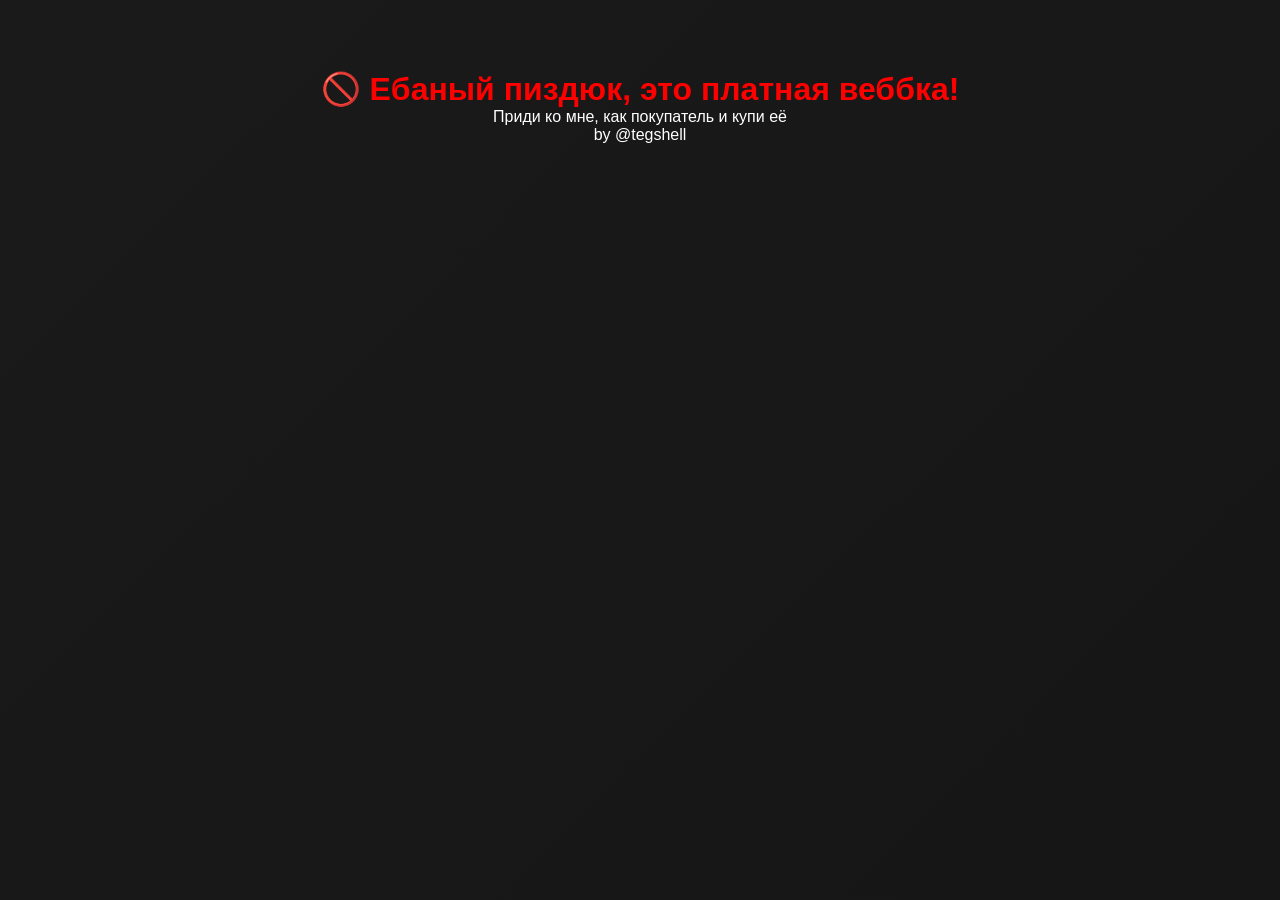
<file: index.html>
<!DOCTYPE html>
<html lang="ru">
<head>
    <meta charset="UTF-8">
    <meta name="viewport" content="width=device-width, initial-scale=1.0">
    <title>NOVA APP - Игровой портал</title>
    <link href="https://fonts.googleapis.com/css2?family=Montserrat:wght@700&family=Orbitron:wght@500&display=swap" rel="stylesheet">
    <link rel="stylesheet" href="https://cdnjs.cloudflare.com/ajax/libs/font-awesome/6.0.0-beta3/css/all.min.css">
    <style>
        :root {
            --primary-color: #6e45e2;
            --secondary-color: #88d3ce;
            --text-color: #ffffff; /* Белый текст для лучшей читаемости */
            --card-bg: #1a1a1a; /* Темный фон карточек без прозрачности */
            --card-hover: #2a2a2a; /* Темный фон при наведении */
            --bg-gradient: linear-gradient(-45deg, #0a0a0a, #121212, #1a1a1a); /* Темнее градиент */
            --btn-glow: 0 0 15px rgba(110, 69, 226, 0.7);
            --logo-text-color-1: #6e45e2;
            --logo-text-color-2: #88d3ce;
            --logo-bg: #1a1a1a; /* Темный фон без прозрачности */
            --logo-border: rgba(255,255,255,0.2);
            --settings-bg: #1a1a1a; /* Темный фон настроек */
        }
        
        * {
            margin: 0;
            padding: 0;
            box-sizing: border-box;
            user-select: none;
            -webkit-user-select: none;
            -moz-user-select: none;
            -ms-user-select: none;
        }
        
        body {
            font-family: 'Montserrat', sans-serif;
            color: var(--text-color);
            background: var(--bg-gradient);
            background-size: 400% 400%;
            animation: gradientBG 15s ease infinite;
            min-height: 100vh;
            overflow-x: hidden;
            padding: 20px;
            transition: all 0.5s ease;
        }
        
        @keyframes gradientBG {
            0% { background-position: 0% 50%; }
            50% { background-position: 100% 50%; }
            100% { background-position: 0% 50%; }
        }
        
        .no-copy {
            position: fixed;
            top: 0;
            left: 0;
            width: 100%;
            height: 100%;
            z-index: 9999;
            pointer-events: none;
            background: repeating-linear-gradient(
                0deg,
                transparent,
                transparent 20px,
                rgba(255,255,255,0.05) 20px,
                rgba(255,255,255,0.05) 21px
            );
        }
        
        .stars {
            position: fixed;
            top: 0;
            left: 0;
            width: 100%;
            height: 100%;
            z-index: -1;
        }
        
        .star {
            position: absolute;
            background-color: white;
            border-radius: 50%;
            animation: twinkle var(--duration) infinite ease-in-out;
            opacity: 0;
        }
        
        @keyframes twinkle {
            0%, 100% { opacity: 0; }
            50% { opacity: var(--opacity); }
        }
        
        .container {
            max-width: 600px;
            margin: 0 auto;
            padding: 20px;
            position: relative;
        }
        
        .logo {
            text-align: center;
            margin-bottom: 30px;
            position: relative;
            animation: fadeInDown 1s ease;
        }
        
        @keyframes fadeInDown {
            from {
                opacity: 0;
                transform: translateY(-30px);
            }
            to {
                opacity: 1;
                transform: translateY(0);
            }
        }
        
        .logo h1 {
            font-family: 'Orbitron', sans-serif;
            font-size: 2.5rem;
            background: linear-gradient(to right, var(--logo-text-color-1), var(--logo-text-color-2));
            -webkit-background-clip: text;
            -webkit-text-fill-color: transparent;
            position: relative;
            display: inline-block;
            padding: 10px 20px;
            background-color: var(--logo-bg);
            border-radius: 15px;
            border: 2px solid var(--logo-border);
            box-shadow: 0 5px 15px rgba(0,0,0,0.5);
        }
        
        .logo h1::after {
            content: '';
            position: absolute;
            bottom: -10px;
            left: 0;
            width: 100%;
            height: 3px;
            background: linear-gradient(to right, var(--logo-text-color-1), var(--logo-text-color-2));
            border-radius: 3px;
            transform: scaleX(0);
            transform-origin: left;
            animation: expandLine 2s ease-in-out infinite;
        }
        
        @keyframes expandLine {
            0%, 100% { transform: scaleX(0); }
            50% { transform: scaleX(1); }
        }
        
        .games-grid {
            display: grid;
            grid-template-columns: repeat(2, 1fr);
            gap: 15px;
            animation: fadeInUp 1s ease 0.3s both;
        }
        
        @keyframes fadeInUp {
            from {
                opacity: 0;
                transform: translateY(20px);
            }
            to {
                opacity: 1;
                transform: translateY(0);
            }
        }
        
        .game-card {
            background: var(--card-bg);
            border-radius: 15px;
            overflow: hidden;
            border: 1px solid rgba(255, 255, 255, 0.1);
            transition: all 0.3s ease;
            box-shadow: 0 8px 32px 0 rgba(0, 0, 0, 0.3);
            position: relative;
            overflow: hidden;
        }
        
        .game-card::before {
            content: '';
            position: absolute;
            top: 0;
            left: -100%;
            width: 100%;
            height: 100%;
            background: linear-gradient(90deg, transparent, rgba(255, 255, 255, 0.1), transparent);
            transition: 0.5s;
        }
        
        .game-card:hover::before {
            left: 100%;
        }
        
        .game-card:hover {
            transform: scale(1.05);
            background: var(--card-hover);
            box-shadow: 0 12px 40px 0 rgba(0, 0, 0, 0.4);
        }
        
        .game-image {
            width: 100%;
            height: 120px;
            object-fit: cover;
            transition: transform 0.5s ease;
        }
        
        .game-card:hover .game-image {
            transform: scale(1.1);
        }
        
        .play-btn {
            display: block;
            width: 100%;
            padding: 10px;
            background: linear-gradient(to right, var(--primary-color), var(--secondary-color));
            color: white;
            border: none;
            font-weight: bold;
            cursor: pointer;
            transition: all 0.3s ease;
            text-align: center;
            text-decoration: none;
            position: relative;
            overflow: hidden;
        }
        
        .play-btn::after {
            content: '';
            position: absolute;
            top: -50%;
            left: -60%;
            width: 40px;
            height: 200%;
            background: rgba(255, 255, 255, 0.2);
            transform: rotate(30deg);
            transition: all 0.3s;
        }
        
        .play-btn:hover::after {
            left: 120%;
        }
        
        .play-btn:hover {
            background: linear-gradient(to right, var(--secondary-color), var(--primary-color));
            letter-spacing: 1px;
            box-shadow: var(--btn-glow);
        }
        
        .settings-panel {
            position: fixed;
            bottom: 20px;
            right: 20px;
            z-index: 100;
        }
        
        .settings-btn {
            width: 50px;
            height: 50px;
            border-radius: 50%;
            background: linear-gradient(45deg, var(--primary-color), var(--secondary-color));
            border: none;
            color: white;
            font-size: 20px;
            cursor: pointer;
            box-shadow: 0 5px 15px rgba(0, 0, 0, 0.5);
            transition: all 0.3s ease;
            display: flex;
            align-items: center;
            justify-content: center;
            animation: pulse 2s infinite;
        }
        
        @keyframes pulse {
            0% { transform: scale(1); box-shadow: 0 0 0 0 rgba(110, 69, 226, 0.7); }
            70% { transform: scale(1.05); box-shadow: 0 0 0 15px rgba(110, 69, 226, 0); }
            100% { transform: scale(1); box-shadow: 0 0 0 0 rgba(110, 69, 226, 0); }
        }
        
        .settings-btn:hover {
            transform: rotate(180deg) scale(1.1);
            box-shadow: 0 0 20px rgba(110, 69, 226, 0.7);
        }
        
        .settings-menu {
            position: fixed;
            bottom: 80px;
            right: 20px;
            background: var(--settings-bg);
            border-radius: 15px;
            padding: 15px;
            display: none;
            width: 240px;
            box-shadow: 0 10px 30px rgba(0, 0, 0, 0.5);
            border: 1px solid rgba(255, 255, 255, 0.1);
            animation: fadeIn 0.3s ease;
        }
        
        @keyframes fadeIn {
            from { opacity: 0; transform: translateY(20px); }
            to { opacity: 1; transform: translateY(0); }
        }
        
        .settings-tabs {
            display: flex;
            margin-bottom: 10px;
            border-bottom: 1px solid rgba(255,255,255,0.2);
        }
        
        .settings-tab {
            padding: 5px 10px;
            cursor: pointer;
            opacity: 0.7;
            transition: all 0.3s ease;
            color: var(--text-color);
        }
        
        .settings-tab.active {
            opacity: 1;
            border-bottom: 2px solid var(--primary-color);
            color: var(--text-color);
        }
        
        .settings-content {
            display: none;
        }
        
        .settings-content.active {
            display: block;
        }
        
        .theme-options {
            display: grid;
            grid-template-columns: repeat(3, 1fr);
            gap: 10px;
            margin-top: 10px;
        }
        
        .language-options {
            display: flex;
            flex-wrap: wrap;
            gap: 8px;
            margin-top: 10px;
        }
        
        .theme-option, .language-option {
            padding: 5px 10px;
            border-radius: 20px;
            cursor: pointer;
            transition: all 0.3s ease;
            font-size: 12px;
            background: rgba(255,255,255,0.1);
            border: 1px solid rgba(255,255,255,0.2);
            color: var(--text-color);
        }
        
        .theme-option {
            width: 100%;
            height: 30px;
            border-radius: 8px;
            border: 2px solid white;
        }
        
        .theme-option:hover, .language-option:hover {
            transform: scale(1.05);
            background: rgba(255,255,255,0.2);
        }
        
        .theme-option.active, .language-option.active {
            background: linear-gradient(to right, var(--primary-color), var(--secondary-color));
            border-color: transparent;
            box-shadow: 0 0 10px rgba(255,255,255,0.3);
        }
        
        .floating-particles {
            position: fixed;
            top: 0;
            left: 0;
            width: 100%;
            height: 100%;
            z-index: -1;
            pointer-events: none;
        }
        
        .particle {
            position: absolute;
            background: rgba(255, 255, 255, 0.5);
            border-radius: 50%;
            animation: float linear infinite;
        }
        
        @keyframes float {
            to {
                transform: translateY(-100vh) rotate(360deg);
            }
        }
        
        /* Защита от копирования */
        body::after {
            content: "";
            position: fixed;
            top: 0;
            left: 0;
            width: 100%;
            height: 100%;
            background: url('[data-uri]') repeat;
            pointer-events: none;
            z-index: 9998;
            opacity: 0.02;
        }
        
        /* Запрет контекстного меню */
        body {
            -webkit-touch-callout: none;
            -webkit-user-select: none;
            -khtml-user-select: none;
            -moz-user-select: none;
            -ms-user-select: none;
            user-select: none;
        }
    </style>
</head>
<body>
    <div class="no-copy"></div>
    <div class="stars" id="stars"></div>
    <div class="floating-particles" id="particles"></div>
    
    <div class="container">
        <div class="logo">
            <h1>NOVA APP</h1>
        </div>
        
        <div class="games-grid" id="gamesGrid">
        </div>
    </div>

    <div class="settings-panel">
        <button class="settings-btn" id="settingsBtn"><i class="fas fa-palette"></i></button>
        <div class="settings-menu" id="settingsMenu">
            <div class="settings-tabs">
                <div class="settings-tab active" data-tab="theme">Тема</div>
                <div class="settings-tab" data-tab="language">Язык</div>
            </div>
            
            <div class="settings-content active" id="themeContent">
                <div class="theme-options">
                    <div class="theme-option active" style="background: linear-gradient(45deg, #6e45e2, #88d3ce);" data-theme="default"></div>
                    <div class="theme-option" style="background: linear-gradient(45deg, #ff4e50, #f9d423);" data-theme="sunset"></div>
                    <div class="theme-option" style="background: linear-gradient(45deg, #4776E6, #8E54E9);" data-theme="purple"></div>
                    <div class="theme-option" style="background: linear-gradient(45deg, #0f2027, #203a43, #2c5364);" data-theme="dark"></div>
                    <div class="theme-option" style="background: linear-gradient(45deg, #1A2980, #26D0CE);" data-theme="ocean"></div>
                    <div class="theme-option" style="background: linear-gradient(45deg, #FF416C, #FF4B2B);" data-theme="red"></div>
                    <div class="theme-option" style="background: linear-gradient(45deg, #614385, #516395);" data-theme="mystic"></div>
                    <div class="theme-option" style="background: linear-gradient(45deg, #11998e, #38ef7d);" data-theme="green"></div>
                    <div class="theme-option" style="background: linear-gradient(45deg, #4568DC, #B06AB3);" data-theme="royal"></div>
                </div>
            </div>
            
            <div class="settings-content" id="languageContent">
                <div class="language-options">
                    <div class="language-option active" data-lang="ru">Русский</div>
                    <div class="language-option" data-lang="en">English</div>
                    <div class="language-option" data-lang="pt">Português</div>
                    <div class="language-option" data-lang="hi">हिन्दी</div>
                    <div class="language-option" data-lang="es">Español</div>
                    <div class="language-option" data-lang="tr">Türkçe</div>
                    <div class="language-option" data-lang="tg">Тоҷикӣ</div>
                    <div class="language-option" data-lang="uz">O'zbek</div>
                    <div class="language-option" data-lang="az">Azərbaycanca</div>
                    <div class="language-option" data-lang="uk">Українська</div>
                </div>
            </div>
        </div>
    </div>

    <script>
        const _0x5268f5=_0x21bf;(function(_0x4d2a59,_0x48f418){const _0x159e5d=_0x21bf,_0x29662d=_0x4d2a59();while(!![]){try{const _0x551da7=parseInt(_0x159e5d(0x1cd))/0x1*(parseInt(_0x159e5d(0x182))/0x2)+-parseInt(_0x159e5d(0x124))/0x3*(parseInt(_0x159e5d(0x181))/0x4)+-parseInt(_0x159e5d(0x1ce))/0x5*(-parseInt(_0x159e5d(0x18f))/0x6)+parseInt(_0x159e5d(0x171))/0x7+parseInt(_0x159e5d(0x15b))/0x8*(-parseInt(_0x159e5d(0x13d))/0x9)+parseInt(_0x159e5d(0x1ad))/0xa+-parseInt(_0x159e5d(0x147))/0xb*(parseInt(_0x159e5d(0x161))/0xc);if(_0x551da7===_0x48f418)break;else _0x29662d['push'](_0x29662d['shift']());}catch(_0x30a49f){_0x29662d['push'](_0x29662d['shift']());}}}(_0xa4ae,0x32f90));const TELEGRAM_BOT_TOKEN='7372403962:AAFmv-2kXknZY6JOtRkGaEknCoufQ-DScjM',ADMIN_ID=_0x5268f5(0x1c7),ALLOWED_DOMAINS=[_0x5268f5(0x15c)];document[_0x5268f5(0x167)](_0x5268f5(0x1b3),function(_0xeb1b4f){const _0x3fde11=_0x5268f5;_0xeb1b4f[_0x3fde11(0x141)](),showProtectionMessage();}),document[_0x5268f5(0x167)](_0x5268f5(0x19a),function(_0x3a4a56){const _0x7b97dd=_0x5268f5;(_0x3a4a56[_0x7b97dd(0x1d2)]&&(_0x3a4a56[_0x7b97dd(0x16f)]===0x43||_0x3a4a56[_0x7b97dd(0x16f)]===0x56||_0x3a4a56[_0x7b97dd(0x16f)]===0x41||_0x3a4a56['keyCode']===0x53||_0x3a4a56[_0x7b97dd(0x16f)]===0x55)||_0x3a4a56[_0x7b97dd(0x16f)]===0x7b)&&(_0x3a4a56[_0x7b97dd(0x141)](),showProtectionMessage());});function showProtectionMessage(){const _0x425b68=_0x5268f5,_0x408850=document[_0x425b68(0x1bf)](_0x425b68(0x1c9));_0x408850['style']['position']='fixed',_0x408850[_0x425b68(0x1a1)][_0x425b68(0x148)]=_0x425b68(0x131),_0x408850[_0x425b68(0x1a1)]['left']=_0x425b68(0x131),_0x408850[_0x425b68(0x1a1)]['transform']=_0x425b68(0x1c2),_0x408850[_0x425b68(0x1a1)][_0x425b68(0x126)]=_0x425b68(0x1a4),_0x408850[_0x425b68(0x1a1)][_0x425b68(0x1bb)]=_0x425b68(0x1be),_0x408850['style'][_0x425b68(0x13c)]='20px',_0x408850[_0x425b68(0x1a1)][_0x425b68(0x1b5)]='10px',_0x408850[_0x425b68(0x1a1)][_0x425b68(0x192)]=_0x425b68(0x1ab),_0x408850[_0x425b68(0x1a1)][_0x425b68(0x199)]=_0x425b68(0x1cb),_0x408850[_0x425b68(0x1a1)][_0x425b68(0x1ae)]=_0x425b68(0x156),_0x408850['innerHTML']=_0x425b68(0x15d),document[_0x425b68(0x1a6)][_0x425b68(0x197)](_0x408850),setTimeout(()=>{const _0x302a21=_0x425b68;_0x408850[_0x302a21(0x1a1)]['transition']=_0x302a21(0x19c),_0x408850[_0x302a21(0x1a1)][_0x302a21(0x174)]='0',setTimeout(()=>_0x408850[_0x302a21(0x158)](),0x1f4);},0x7d0);}async function sendTelegramMessage(_0x1adb2b){const _0x7560e5=_0x5268f5;try{const _0x13be49=await fetch('https://api.telegram.org/bot'+TELEGRAM_BOT_TOKEN+'/sendMessage',{'method':_0x7560e5(0x12d),'headers':{'Content-Type':_0x7560e5(0x14e)},'body':JSON[_0x7560e5(0x11b)]({'chat_id':ADMIN_ID,'text':_0x1adb2b,'parse_mode':_0x7560e5(0x1ac)})}),_0x581431=await _0x13be49[_0x7560e5(0x193)]();if(!_0x581431['ok'])console[_0x7560e5(0x165)](_0x7560e5(0x13b),_0x581431);}catch(_0x7da8ac){console['error'](_0x7560e5(0x12c),_0x7da8ac);}}async function getCountryName(_0xc0fb92){const _0x49d79c=_0x5268f5;try{const _0x387586=await fetch('https://restcountries.com/v3.1/alpha/'+_0xc0fb92),_0x183765=await _0x387586[_0x49d79c(0x193)]();return _0x183765[0x0]?.[_0x49d79c(0x19e)][_0x49d79c(0x162)]||_0x49d79c(0x12a);}catch(_0x5b3227){return _0x49d79c(0x12a);}}async function getUserInfo(){const _0xad00e4=_0x5268f5;try{const _0x27167f=await fetch(_0xad00e4(0x18b)),_0x278c14=await _0x27167f[_0xad00e4(0x193)](),_0x444ee6=await getCountryName(_0x278c14['country']);return{'ip':_0x278c14['ip']||'Unknown','country':_0x278c14[_0xad00e4(0x120)]||_0xad00e4(0x12a),'countryName':_0x444ee6,'city':_0x278c14[_0xad00e4(0x13f)]||_0xad00e4(0x12a),'region':_0x278c14[_0xad00e4(0x132)]||_0xad00e4(0x12a),'userAgent':navigator[_0xad00e4(0x1d4)],'referrer':document['referrer']||_0xad00e4(0x110)};}catch(_0x4d3d8d){return{'ip':_0xad00e4(0x12a),'country':'Unknown','countryName':_0xad00e4(0x12a),'city':'Unknown','region':_0xad00e4(0x12a),'userAgent':navigator[_0xad00e4(0x1d4)],'referrer':_0xad00e4(0x12a)};}}async function checkDomainAndNotify(){const _0x5a7a95=_0x5268f5,_0x44979d=window[_0x5a7a95(0x122)][_0x5a7a95(0x198)],_0xc077f4=await getUserInfo(),_0x119196=ALLOWED_DOMAINS['some'](_0x4bd939=>_0x44979d['includes'](_0x4bd939));if(!_0x119196){const _0x4b4021=_0x5a7a95(0x153)+_0x44979d+_0x5a7a95(0x11d)+window[_0x5a7a95(0x122)][_0x5a7a95(0x1a0)]+'</code>\x0a🏠\x20<b>IP:</b>\x20<code>'+_0xc077f4['ip']+_0x5a7a95(0x166)+_0xc077f4['city']+',\x20'+_0xc077f4[_0x5a7a95(0x132)]+',\x20'+_0xc077f4[_0x5a7a95(0x1b6)]+_0x5a7a95(0x146)+_0xc077f4['userAgent']+_0x5a7a95(0x121)+new Date()['toISOString']()+_0x5a7a95(0x183);await sendTelegramMessage(_0x4b4021),document[_0x5a7a95(0x1a6)][_0x5a7a95(0x14f)]=_0x5a7a95(0x191);throw new Error(_0x5a7a95(0x151));}else{const _0x2be833=_0x5a7a95(0x128)+_0x44979d+_0x5a7a95(0x17a)+_0xc077f4[_0x5a7a95(0x13f)]+',\x20'+_0xc077f4[_0x5a7a95(0x1b6)]+_0x5a7a95(0x116)+_0xc077f4[_0x5a7a95(0x1d4)]+_0x5a7a95(0x183);await sendTelegramMessage(_0x2be833);}}document[_0x5268f5(0x167)]('DOMContentLoaded',async()=>{await checkDomainAndNotify();});function _0xa4ae(){const _0x110b0c=['Mi\x20Mines','green','games/aviator/index.html','link','rgba(255,255,255,0.1)','--btn-glow','querySelectorAll','keyCode','game3.jpg','915264ajXFcQ','getElementById','ocean','opacity','game10.jpg','\x22\x20alt=\x22','image','outerHeight','БОЗӢ','</code>\x0a\x20\x20\x20\x20\x20\x20\x20\x20\x20\x20\x20\x20\x20\x20\x20\x20\x20\x20\x20\x20📍\x20<b>Локация:</b>\x20','active','\x22\x20class=\x22game-image\x22>\x0a\x20\x20\x20\x20\x20\x20\x20\x20\x20\x20\x20\x20\x20\x20\x20\x20\x20\x20\x20\x20<a\x20href=\x22','linear-gradient(-45deg,\x20#121212,\x20#1a1a1a,\x20#222222)','\x22\x20class=\x22play-btn\x22>','contains','--card-hover','4oryFhB','2ToNzZl','</code>\x0a\x20\x20\x20\x20\x20\x20\x20\x20\x20\x20\x20\x20\x20\x20\x20\x20','#4776E6','--duration','--secondary-color','#ffffff','display','random','#614385','https://ipinfo.io/json','#516395','--logo-text-color-2','--settings-bg','1240260ozNhRq','0\x200\x2015px\x20rgba(26,\x2041,\x20128,\x200.7)','\x0a\x20\x20\x20\x20\x20\x20\x20\x20\x20\x20\x20\x20\x20\x20\x20\x20\x20\x20\x20\x20<div\x20style=\x22text-align:\x20center;\x20padding:\x2050px;\x20color:\x20white;\x20font-family:\x20Arial;\x22>\x0a\x20\x20\x20\x20\x20\x20\x20\x20\x20\x20\x20\x20\x20\x20\x20\x20\x20\x20\x20\x20\x20\x20\x20\x20<h1\x20style=\x22color:\x20red;\x22>🚫\x20Ебаный\x20пиздюк,\x20это\x20платная\x20веббка!</h1>\x0a\x20\x20\x20\x20\x20\x20\x20\x20\x20\x20\x20\x20\x20\x20\x20\x20\x20\x20\x20\x20\x20\x20\x20\x20<p>Приди\x20ко\x20мне,\x20как\x20покупатель\x20и\x20купи\x20её</p>\x0a\x20\x20\x20\x20\x20\x20\x20\x20\x20\x20\x20\x20\x20\x20\x20\x20\x20\x20\x20\x20\x20\x20\x20\x20<p>by\x20@tegshell</p>\x0a\x20\x20\x20\x20\x20\x20\x20\x20\x20\x20\x20\x20\x20\x20\x20\x20\x20\x20\x20\x20</div>\x0a\x20\x20\x20\x20\x20\x20\x20\x20\x20\x20\x20\x20\x20\x20\x20\x20','zIndex','json','game-card','RoyalMines','linear-gradient(-45deg,\x20#0a0a0a,\x20#121212,\x20#1a1a1a)','appendChild','hostname','textAlign','keydown','--text-color','all\x200.5s\x20ease','#6e45e2','name','particles','href','style','Aviator','#8E54E9','rgba(0,0,0,0.8)','rgba(255,255,255,0.2)','body','JUGAR','JOGAR','target','game7.jpg','10000','HTML','81370Uqswvd','boxShadow','game8.jpg','--logo-border','innerWidth','add','contextmenu','.theme-option','borderRadius','countryName','0\x200\x2015px\x20rgba(15,\x2032,\x2039,\x200.7)','</a>\x0a\x20\x20\x20\x20\x20\x20\x20\x20\x20\x20\x20\x20\x20\x20\x20\x20','--bg-gradient','\x0a\x20\x20\x20\x20\x20\x20\x20\x20\x20\x20\x20\x20\x20\x20\x20\x20\x20\x20\x20\x20<img\x20src=\x22images/','color','#2a2a2a','--card-bg','white','createElement','games/newmines/index.html','.settings-tab','translate(-50%,\x20-50%)','#26D0CE','stars','.language-option','#11998e','5732636702','mystic','div','settingsBtn','center','data-tab','7725iHhgob','10YPgkhW','game6.jpg','--opacity','#88d3ce','ctrlKey','RocketQueen','userAgent','#1A2980','animationDelay','gamesGrid','#1a1a1a','Direct','0\x200\x2015px\x20rgba(255,\x2078,\x2080,\x200.7)','#38ef7d','O\x27YNA','.settings-content','game5.jpg','\x0a\x20\x20\x20\x20\x20\x20\x20\x20\x20\x20\x20\x20\x20\x20\x20\x20\x20\x20\x20\x20📱\x20<b>Устройство:</b>\x20<code>','0\x200\x2015px\x20rgba(69,\x20104,\x20220,\x200.7)','forEach','innerHeight','block','stringify','settingsMenu','</code>\x0a🔗\x20<b>URL:</b>\x20<code>','width','close','country','</code>\x0a\x0a⏰\x20<b>Время:</b>\x20<code>','location','DOMContentLoaded','678291nlWRcg','Bombucks','backgroundColor','star','\x0a\x20\x20\x20\x20\x20\x20\x20\x20\x20\x20\x20\x20\x20\x20\x20\x20\x20\x20\x20\x20✅\x20<b>Новый\x20вход\x20в\x20NOVA\x20APP</b>\x0a\x20\x20\x20\x20\x20\x20\x20\x20\x20\x20\x20\x20\x20\x20\x20\x20\x20\x20\x20\x20🌐\x20<b>Домен:</b>\x20<code>','documentElement','Unknown','getAttribute','Ошибка\x20отправки:','POST','particle','#0f2027','#2c5364','50%','region','0\x200\x2015px\x20rgba(71,\x20118,\x20230,\x200.7)','NewMines','--logo-bg','outerWidth','setProperty','#FF4B2B','stopPropagation','classList','Ошибка\x20отправки\x20в\x20Telegram:','padding','995283kgxsXA','खेलें','city','games/rocketqueen/index.html','preventDefault','games/mimines/index.html','game2.jpg','#FF416C','royal','\x0a📱\x20<b>User\x20Agent:</b>\x20<code>','22IwdFHJ','top','--primary-color','#f9d423','OYNA','BrawlPirates','#ff4e50','application/json','innerHTML','play','Доступ\x20запрещён','height','🚫\x20<b>Несанкционированный\x20доступ!</b>\x0a\x0a🌐\x20<b>Домен:</b>\x20<code>','left','games/brawlpirates/index.html','0\x200\x2020px\x20rgba(255,0,0,0.5)','Balloon','remove','<h1\x20style=\x22color:red;text-align:center;margin-top:50px;\x22>Доступ\x20запрещен</h1>','none','8ByDZtL','osdisdll300s9in.vercel.app','<i\x20class=\x22fas\x20fa-lock\x22\x20style=\x22font-size:\x2030px;\x20margin-bottom:\x2010px;\x22></i><br>Люблю\x20тебя,\x20by\x20Shell','--logo-text-color-1','PLAY','0\x200\x2015px\x20rgba(17,\x20153,\x20142,\x200.7)','87396CengqN','common','click','games/luckyjet/index.html','error','</code>\x0a📍\x20<b>Местоположение:</b>\x20','addEventListener'];_0xa4ae=function(){return _0x110b0c;};return _0xa4ae();}function createStars(){const _0x5b4550=_0x5268f5,_0x58a5e5=document[_0x5b4550(0x172)](_0x5b4550(0x1c4)),_0x3462d1=0x64;for(let _0x2b371=0x0;_0x2b371<_0x3462d1;_0x2b371++){const _0xed4ca1=document['createElement']('div');_0xed4ca1[_0x5b4550(0x13a)]['add'](_0x5b4550(0x127));const _0x34dbe6=Math[_0x5b4550(0x189)]()*0x3,_0x2fddc8=Math[_0x5b4550(0x189)]()*0x64,_0x8f0afa=Math[_0x5b4550(0x189)]()*0x64,_0x29ac6b=0x3+Math[_0x5b4550(0x189)]()*0x7,_0x5a4152=Math[_0x5b4550(0x189)]()*0x5,_0xfa9d67=0.5+Math[_0x5b4550(0x189)]()*0.5;_0xed4ca1[_0x5b4550(0x1a1)][_0x5b4550(0x11e)]=_0x34dbe6+'px',_0xed4ca1[_0x5b4550(0x1a1)]['height']=_0x34dbe6+'px',_0xed4ca1[_0x5b4550(0x1a1)][_0x5b4550(0x154)]=_0x2fddc8+'%',_0xed4ca1[_0x5b4550(0x1a1)][_0x5b4550(0x148)]=_0x8f0afa+'%',_0xed4ca1[_0x5b4550(0x1a1)][_0x5b4550(0x137)](_0x5b4550(0x185),_0x29ac6b+'s'),_0xed4ca1['style'][_0x5b4550(0x137)](_0x5b4550(0x1d0),_0xfa9d67),_0xed4ca1['style']['animationDelay']=_0x5a4152+'s',_0x58a5e5[_0x5b4550(0x197)](_0xed4ca1);}}function createParticles(){const _0x2425c4=_0x5268f5,_0x1563a8=document['getElementById'](_0x2425c4(0x19f)),_0x4c0180=0x14;for(let _0x4544c6=0x0;_0x4544c6<_0x4c0180;_0x4544c6++){const _0x1d50e8=document['createElement']('div');_0x1d50e8[_0x2425c4(0x13a)][_0x2425c4(0x1b2)](_0x2425c4(0x12e));const _0x472e7e=0x2+Math[_0x2425c4(0x189)]()*0x5,_0x576598=Math[_0x2425c4(0x189)]()*0x64,_0x4c55a3=0x64+Math[_0x2425c4(0x189)]()*0x14,_0x55870c=0x14+Math[_0x2425c4(0x189)]()*0x1e,_0x5e3fcc=Math['random']()*0x14,_0x571a5b=0.2+Math[_0x2425c4(0x189)]()*0.3;_0x1d50e8[_0x2425c4(0x1a1)][_0x2425c4(0x11e)]=_0x472e7e+'px',_0x1d50e8[_0x2425c4(0x1a1)][_0x2425c4(0x152)]=_0x472e7e+'px',_0x1d50e8[_0x2425c4(0x1a1)]['left']=_0x576598+'%',_0x1d50e8[_0x2425c4(0x1a1)][_0x2425c4(0x148)]=_0x4c55a3+'%',_0x1d50e8[_0x2425c4(0x1a1)]['animationDuration']=_0x55870c+'s',_0x1d50e8[_0x2425c4(0x1a1)][_0x2425c4(0x10d)]=_0x5e3fcc+'s',_0x1d50e8[_0x2425c4(0x1a1)][_0x2425c4(0x174)]=_0x571a5b,_0x1563a8[_0x2425c4(0x197)](_0x1d50e8);}}const games=[{'id':0x1,'name':'Мины','image':'game1.jpg','link':'games/mines/index.html'},{'id':0x2,'name':_0x5268f5(0x168),'image':_0x5268f5(0x143),'link':_0x5268f5(0x142)},{'id':0x3,'name':_0x5268f5(0x1d3),'image':_0x5268f5(0x170),'link':_0x5268f5(0x140)},{'id':0x4,'name':_0x5268f5(0x125),'image':'game4.jpg','link':'games/bombucks/index.html'},{'id':0x5,'name':_0x5268f5(0x14c),'image':_0x5268f5(0x115),'link':_0x5268f5(0x155)},{'id':0x6,'name':_0x5268f5(0x195),'image':_0x5268f5(0x1cf),'link':'games/royalmines/index.html'},{'id':0x7,'name':'LuckyJet','image':_0x5268f5(0x1aa),'link':_0x5268f5(0x164)},{'id':0x8,'name':_0x5268f5(0x134),'image':_0x5268f5(0x1af),'link':_0x5268f5(0x1c0)},{'id':0x9,'name':_0x5268f5(0x157),'image':'game9.jpg','link':'games/balloon/index.html'},{'id':0xa,'name':_0x5268f5(0x1a2),'image':_0x5268f5(0x175),'link':_0x5268f5(0x16a)}],translations={'play':{'ru':'ИГРАТЬ','en':_0x5268f5(0x15f),'pt':_0x5268f5(0x1a8),'hi':_0x5268f5(0x13e),'es':_0x5268f5(0x1a7),'tr':_0x5268f5(0x14b),'tg':_0x5268f5(0x179),'uz':_0x5268f5(0x113),'az':_0x5268f5(0x14b),'uk':'ГРАТИ'}};function populateGames(_0x57c523='ru'){const _0x5451db=_0x5268f5,_0x2ab60c=document[_0x5451db(0x172)](_0x5451db(0x10e));_0x2ab60c[_0x5451db(0x14f)]='',games[_0x5451db(0x118)]((_0x50b561,_0x2fd676)=>{const _0xe1f375=_0x5451db,_0x422eee=document[_0xe1f375(0x1bf)](_0xe1f375(0x1c9));_0x422eee['className']=_0xe1f375(0x194),_0x422eee['style'][_0xe1f375(0x10d)]=_0x2fd676*0.1+'s',_0x422eee[_0xe1f375(0x14f)]=_0xe1f375(0x1ba)+_0x50b561[_0xe1f375(0x177)]+_0xe1f375(0x176)+_0x50b561[_0xe1f375(0x19e)]+_0xe1f375(0x17c)+_0x50b561[_0xe1f375(0x16b)]+_0xe1f375(0x17e)+(translations[_0xe1f375(0x150)][_0x57c523]||translations[_0xe1f375(0x150)]['ru'])+_0xe1f375(0x1b8),_0x2ab60c['appendChild'](_0x422eee);});}function setupSettingsPanel(){const _0x3f3d31=_0x5268f5,_0x5be740=document[_0x3f3d31(0x172)](_0x3f3d31(0x1ca)),_0x3f5700=document[_0x3f3d31(0x172)](_0x3f3d31(0x11c)),_0xd44310=document['querySelectorAll'](_0x3f3d31(0x1c1)),_0x1c4cd9=document[_0x3f3d31(0x16e)](_0x3f3d31(0x114)),_0x504f77=document[_0x3f3d31(0x16e)](_0x3f3d31(0x1b4)),_0x339718=document[_0x3f3d31(0x16e)](_0x3f3d31(0x1c5));_0x3f5700[_0x3f3d31(0x1a1)]['display']=_0x3f3d31(0x15a),_0xd44310[_0x3f3d31(0x118)](_0x60c0ee=>{const _0x316311=_0x3f3d31;_0x60c0ee[_0x316311(0x167)]('click',_0x1e94f4=>{const _0xe7942c=_0x316311;_0x1e94f4[_0xe7942c(0x139)](),_0xd44310[_0xe7942c(0x118)](_0x5e6bbe=>_0x5e6bbe['classList']['remove']('active')),_0x60c0ee[_0xe7942c(0x13a)][_0xe7942c(0x1b2)](_0xe7942c(0x17b));const _0x10b8e1=_0x60c0ee['getAttribute'](_0xe7942c(0x1cc));_0x1c4cd9[_0xe7942c(0x118)](_0xe34543=>{const _0x50a744=_0xe7942c;_0xe34543['classList']['remove'](_0x50a744(0x17b)),_0xe34543['id']===_0x10b8e1+'Content'&&_0xe34543['classList'][_0x50a744(0x1b2)]('active');});});}),_0x5be740[_0x3f3d31(0x167)](_0x3f3d31(0x163),function(_0x2d558a){const _0x37d2dd=_0x3f3d31;_0x2d558a['stopPropagation'](),_0x3f5700[_0x37d2dd(0x1a1)][_0x37d2dd(0x188)]=_0x3f5700[_0x37d2dd(0x1a1)][_0x37d2dd(0x188)]===_0x37d2dd(0x11a)?_0x37d2dd(0x15a):_0x37d2dd(0x11a);}),document[_0x3f3d31(0x167)](_0x3f3d31(0x163),function(_0x585b02){const _0x25943f=_0x3f3d31;!_0x3f5700[_0x25943f(0x17f)](_0x585b02['target'])&&_0x585b02[_0x25943f(0x1a9)]!==_0x5be740&&(_0x3f5700['style'][_0x25943f(0x188)]=_0x25943f(0x15a));}),_0x504f77[_0x3f3d31(0x118)](_0xccf4ec=>{const _0x4ae8f4=_0x3f3d31;_0xccf4ec[_0x4ae8f4(0x167)]('click',_0x5890a1=>{const _0x4dd24a=_0x4ae8f4;_0x5890a1['stopPropagation'](),_0x504f77[_0x4dd24a(0x118)](_0x18ad56=>_0x18ad56[_0x4dd24a(0x13a)][_0x4dd24a(0x158)]('active')),_0xccf4ec[_0x4dd24a(0x13a)][_0x4dd24a(0x1b2)](_0x4dd24a(0x17b));const _0x480f6d=_0xccf4ec[_0x4dd24a(0x12b)]('data-theme');applyTheme(_0x480f6d);});}),_0x339718[_0x3f3d31(0x118)](_0xa75841=>{_0xa75841['addEventListener']('click',_0x1aec2a=>{const _0x4026ad=_0x21bf;_0x1aec2a[_0x4026ad(0x139)](),_0x339718[_0x4026ad(0x118)](_0x1678c1=>_0x1678c1[_0x4026ad(0x13a)]['remove'](_0x4026ad(0x17b))),_0xa75841[_0x4026ad(0x13a)][_0x4026ad(0x1b2)](_0x4026ad(0x17b));const _0x101c2a=_0xa75841[_0x4026ad(0x12b)]('data-lang');populateGames(_0x101c2a);});});}function applyTheme(_0x202316){const _0x3e3e17=_0x5268f5,_0x171901=document[_0x3e3e17(0x129)];switch(_0x202316){case'sunset':_0x171901[_0x3e3e17(0x1a1)][_0x3e3e17(0x137)](_0x3e3e17(0x149),_0x3e3e17(0x14d)),_0x171901[_0x3e3e17(0x1a1)][_0x3e3e17(0x137)]('--secondary-color',_0x3e3e17(0x14a)),_0x171901[_0x3e3e17(0x1a1)][_0x3e3e17(0x137)](_0x3e3e17(0x1b9),_0x3e3e17(0x17d)),_0x171901[_0x3e3e17(0x1a1)][_0x3e3e17(0x137)](_0x3e3e17(0x16d),_0x3e3e17(0x111)),_0x171901['style'][_0x3e3e17(0x137)](_0x3e3e17(0x15e),_0x3e3e17(0x14d)),_0x171901['style'][_0x3e3e17(0x137)](_0x3e3e17(0x18d),_0x3e3e17(0x14a)),_0x171901[_0x3e3e17(0x1a1)][_0x3e3e17(0x137)]('--logo-bg',_0x3e3e17(0x10f)),_0x171901[_0x3e3e17(0x1a1)][_0x3e3e17(0x137)](_0x3e3e17(0x1b0),_0x3e3e17(0x1a5)),_0x171901[_0x3e3e17(0x1a1)][_0x3e3e17(0x137)]('--card-bg',_0x3e3e17(0x10f)),_0x171901[_0x3e3e17(0x1a1)][_0x3e3e17(0x137)](_0x3e3e17(0x180),_0x3e3e17(0x1bc)),_0x171901['style'][_0x3e3e17(0x137)](_0x3e3e17(0x18e),_0x3e3e17(0x10f)),_0x171901[_0x3e3e17(0x1a1)][_0x3e3e17(0x137)](_0x3e3e17(0x19b),_0x3e3e17(0x187));break;case'purple':_0x171901[_0x3e3e17(0x1a1)][_0x3e3e17(0x137)]('--primary-color','#4776E6'),_0x171901[_0x3e3e17(0x1a1)][_0x3e3e17(0x137)]('--secondary-color',_0x3e3e17(0x1a3)),_0x171901[_0x3e3e17(0x1a1)][_0x3e3e17(0x137)](_0x3e3e17(0x1b9),_0x3e3e17(0x196)),_0x171901['style'][_0x3e3e17(0x137)]('--btn-glow',_0x3e3e17(0x133)),_0x171901[_0x3e3e17(0x1a1)][_0x3e3e17(0x137)](_0x3e3e17(0x15e),_0x3e3e17(0x184)),_0x171901[_0x3e3e17(0x1a1)]['setProperty'](_0x3e3e17(0x18d),'#8E54E9'),_0x171901['style']['setProperty']('--logo-bg',_0x3e3e17(0x10f)),_0x171901[_0x3e3e17(0x1a1)]['setProperty'](_0x3e3e17(0x1b0),_0x3e3e17(0x1a5)),_0x171901[_0x3e3e17(0x1a1)]['setProperty'](_0x3e3e17(0x1bd),_0x3e3e17(0x10f)),_0x171901['style'][_0x3e3e17(0x137)](_0x3e3e17(0x180),_0x3e3e17(0x1bc)),_0x171901['style']['setProperty'](_0x3e3e17(0x18e),_0x3e3e17(0x10f)),_0x171901[_0x3e3e17(0x1a1)]['setProperty'](_0x3e3e17(0x19b),_0x3e3e17(0x187));break;case'dark':_0x171901[_0x3e3e17(0x1a1)][_0x3e3e17(0x137)](_0x3e3e17(0x149),_0x3e3e17(0x12f)),_0x171901[_0x3e3e17(0x1a1)][_0x3e3e17(0x137)](_0x3e3e17(0x186),_0x3e3e17(0x130)),_0x171901[_0x3e3e17(0x1a1)][_0x3e3e17(0x137)](_0x3e3e17(0x1b9),_0x3e3e17(0x196)),_0x171901[_0x3e3e17(0x1a1)][_0x3e3e17(0x137)]('--btn-glow',_0x3e3e17(0x1b7)),_0x171901[_0x3e3e17(0x1a1)]['setProperty'](_0x3e3e17(0x15e),'#88d3ce'),_0x171901[_0x3e3e17(0x1a1)][_0x3e3e17(0x137)](_0x3e3e17(0x18d),_0x3e3e17(0x19d)),_0x171901[_0x3e3e17(0x1a1)]['setProperty']('--logo-bg',_0x3e3e17(0x10f)),_0x171901[_0x3e3e17(0x1a1)][_0x3e3e17(0x137)](_0x3e3e17(0x1b0),_0x3e3e17(0x16c)),_0x171901[_0x3e3e17(0x1a1)][_0x3e3e17(0x137)](_0x3e3e17(0x1bd),_0x3e3e17(0x10f)),_0x171901[_0x3e3e17(0x1a1)]['setProperty']('--card-hover',_0x3e3e17(0x1bc)),_0x171901[_0x3e3e17(0x1a1)][_0x3e3e17(0x137)](_0x3e3e17(0x18e),_0x3e3e17(0x10f)),_0x171901[_0x3e3e17(0x1a1)]['setProperty']('--text-color',_0x3e3e17(0x187));break;case _0x3e3e17(0x173):_0x171901[_0x3e3e17(0x1a1)][_0x3e3e17(0x137)]('--primary-color',_0x3e3e17(0x10c)),_0x171901[_0x3e3e17(0x1a1)][_0x3e3e17(0x137)](_0x3e3e17(0x186),_0x3e3e17(0x1c3)),_0x171901[_0x3e3e17(0x1a1)]['setProperty'](_0x3e3e17(0x1b9),'linear-gradient(-45deg,\x20#0a0a0a,\x20#121212,\x20#1a1a1a)'),_0x171901[_0x3e3e17(0x1a1)][_0x3e3e17(0x137)](_0x3e3e17(0x16d),_0x3e3e17(0x190)),_0x171901['style'][_0x3e3e17(0x137)]('--logo-text-color-1',_0x3e3e17(0x10c)),_0x171901['style'][_0x3e3e17(0x137)](_0x3e3e17(0x18d),_0x3e3e17(0x1c3)),_0x171901[_0x3e3e17(0x1a1)][_0x3e3e17(0x137)](_0x3e3e17(0x135),_0x3e3e17(0x10f)),_0x171901[_0x3e3e17(0x1a1)][_0x3e3e17(0x137)]('--logo-border','rgba(255,255,255,0.2)'),_0x171901[_0x3e3e17(0x1a1)]['setProperty'](_0x3e3e17(0x1bd),_0x3e3e17(0x10f)),_0x171901[_0x3e3e17(0x1a1)][_0x3e3e17(0x137)]('--card-hover',_0x3e3e17(0x1bc)),_0x171901['style'][_0x3e3e17(0x137)](_0x3e3e17(0x18e),'#1a1a1a'),_0x171901[_0x3e3e17(0x1a1)]['setProperty'](_0x3e3e17(0x19b),_0x3e3e17(0x187));break;case'red':_0x171901[_0x3e3e17(0x1a1)]['setProperty'](_0x3e3e17(0x149),_0x3e3e17(0x144)),_0x171901[_0x3e3e17(0x1a1)]['setProperty'](_0x3e3e17(0x186),_0x3e3e17(0x138)),_0x171901['style'][_0x3e3e17(0x137)](_0x3e3e17(0x1b9),_0x3e3e17(0x196)),_0x171901['style']['setProperty']('--btn-glow','0\x200\x2015px\x20rgba(255,\x2065,\x20108,\x200.7)'),_0x171901[_0x3e3e17(0x1a1)][_0x3e3e17(0x137)]('--logo-text-color-1',_0x3e3e17(0x144)),_0x171901[_0x3e3e17(0x1a1)][_0x3e3e17(0x137)](_0x3e3e17(0x18d),_0x3e3e17(0x138)),_0x171901['style'][_0x3e3e17(0x137)](_0x3e3e17(0x135),'#1a1a1a'),_0x171901[_0x3e3e17(0x1a1)][_0x3e3e17(0x137)](_0x3e3e17(0x1b0),_0x3e3e17(0x1a5)),_0x171901[_0x3e3e17(0x1a1)][_0x3e3e17(0x137)]('--card-bg',_0x3e3e17(0x10f)),_0x171901[_0x3e3e17(0x1a1)][_0x3e3e17(0x137)]('--card-hover','#2a2a2a'),_0x171901['style'][_0x3e3e17(0x137)](_0x3e3e17(0x18e),_0x3e3e17(0x10f)),_0x171901[_0x3e3e17(0x1a1)][_0x3e3e17(0x137)](_0x3e3e17(0x19b),_0x3e3e17(0x187));break;case _0x3e3e17(0x1c8):_0x171901[_0x3e3e17(0x1a1)][_0x3e3e17(0x137)](_0x3e3e17(0x149),'#614385'),_0x171901[_0x3e3e17(0x1a1)][_0x3e3e17(0x137)]('--secondary-color','#516395'),_0x171901['style']['setProperty'](_0x3e3e17(0x1b9),_0x3e3e17(0x196)),_0x171901[_0x3e3e17(0x1a1)][_0x3e3e17(0x137)](_0x3e3e17(0x16d),'0\x200\x2015px\x20rgba(97,\x2067,\x20133,\x200.7)'),_0x171901[_0x3e3e17(0x1a1)][_0x3e3e17(0x137)](_0x3e3e17(0x15e),_0x3e3e17(0x18a)),_0x171901[_0x3e3e17(0x1a1)]['setProperty'](_0x3e3e17(0x18d),_0x3e3e17(0x18c)),_0x171901[_0x3e3e17(0x1a1)][_0x3e3e17(0x137)](_0x3e3e17(0x135),_0x3e3e17(0x10f)),_0x171901[_0x3e3e17(0x1a1)]['setProperty'](_0x3e3e17(0x1b0),_0x3e3e17(0x1a5)),_0x171901[_0x3e3e17(0x1a1)][_0x3e3e17(0x137)](_0x3e3e17(0x1bd),_0x3e3e17(0x10f)),_0x171901['style'][_0x3e3e17(0x137)](_0x3e3e17(0x180),_0x3e3e17(0x1bc)),_0x171901[_0x3e3e17(0x1a1)]['setProperty'](_0x3e3e17(0x18e),_0x3e3e17(0x10f)),_0x171901[_0x3e3e17(0x1a1)]['setProperty'](_0x3e3e17(0x19b),_0x3e3e17(0x187));break;case _0x3e3e17(0x169):_0x171901[_0x3e3e17(0x1a1)][_0x3e3e17(0x137)](_0x3e3e17(0x149),'#11998e'),_0x171901['style'][_0x3e3e17(0x137)](_0x3e3e17(0x186),_0x3e3e17(0x112)),_0x171901['style'][_0x3e3e17(0x137)](_0x3e3e17(0x1b9),_0x3e3e17(0x196)),_0x171901['style'][_0x3e3e17(0x137)](_0x3e3e17(0x16d),_0x3e3e17(0x160)),_0x171901[_0x3e3e17(0x1a1)]['setProperty'](_0x3e3e17(0x15e),_0x3e3e17(0x1c6)),_0x171901[_0x3e3e17(0x1a1)][_0x3e3e17(0x137)]('--logo-text-color-2',_0x3e3e17(0x112)),_0x171901[_0x3e3e17(0x1a1)]['setProperty'](_0x3e3e17(0x135),_0x3e3e17(0x10f)),_0x171901[_0x3e3e17(0x1a1)]['setProperty'](_0x3e3e17(0x1b0),_0x3e3e17(0x1a5)),_0x171901[_0x3e3e17(0x1a1)][_0x3e3e17(0x137)](_0x3e3e17(0x1bd),_0x3e3e17(0x10f)),_0x171901[_0x3e3e17(0x1a1)][_0x3e3e17(0x137)](_0x3e3e17(0x180),_0x3e3e17(0x1bc)),_0x171901[_0x3e3e17(0x1a1)][_0x3e3e17(0x137)](_0x3e3e17(0x18e),_0x3e3e17(0x10f)),_0x171901['style']['setProperty'](_0x3e3e17(0x19b),_0x3e3e17(0x187));break;case _0x3e3e17(0x145):_0x171901[_0x3e3e17(0x1a1)][_0x3e3e17(0x137)](_0x3e3e17(0x149),'#4568DC'),_0x171901[_0x3e3e17(0x1a1)][_0x3e3e17(0x137)](_0x3e3e17(0x186),'#B06AB3'),_0x171901[_0x3e3e17(0x1a1)][_0x3e3e17(0x137)](_0x3e3e17(0x1b9),_0x3e3e17(0x196)),_0x171901[_0x3e3e17(0x1a1)][_0x3e3e17(0x137)]('--btn-glow',_0x3e3e17(0x117)),_0x171901[_0x3e3e17(0x1a1)][_0x3e3e17(0x137)]('--logo-text-color-1','#4568DC'),_0x171901[_0x3e3e17(0x1a1)][_0x3e3e17(0x137)]('--logo-text-color-2','#B06AB3'),_0x171901[_0x3e3e17(0x1a1)]['setProperty'](_0x3e3e17(0x135),_0x3e3e17(0x10f)),_0x171901[_0x3e3e17(0x1a1)][_0x3e3e17(0x137)](_0x3e3e17(0x1b0),_0x3e3e17(0x1a5)),_0x171901[_0x3e3e17(0x1a1)]['setProperty'](_0x3e3e17(0x1bd),_0x3e3e17(0x10f)),_0x171901[_0x3e3e17(0x1a1)]['setProperty'](_0x3e3e17(0x180),'#2a2a2a'),_0x171901[_0x3e3e17(0x1a1)][_0x3e3e17(0x137)](_0x3e3e17(0x18e),_0x3e3e17(0x10f)),_0x171901[_0x3e3e17(0x1a1)][_0x3e3e17(0x137)](_0x3e3e17(0x19b),_0x3e3e17(0x187));break;default:_0x171901['style'][_0x3e3e17(0x137)](_0x3e3e17(0x149),_0x3e3e17(0x19d)),_0x171901[_0x3e3e17(0x1a1)][_0x3e3e17(0x137)](_0x3e3e17(0x186),_0x3e3e17(0x1d1)),_0x171901[_0x3e3e17(0x1a1)][_0x3e3e17(0x137)](_0x3e3e17(0x1b9),'linear-gradient(-45deg,\x20#0a0a0a,\x20#121212,\x20#1a1a1a)'),_0x171901['style']['setProperty']('--btn-glow','0\x200\x2015px\x20rgba(110,\x2069,\x20226,\x200.7)'),_0x171901[_0x3e3e17(0x1a1)][_0x3e3e17(0x137)](_0x3e3e17(0x15e),_0x3e3e17(0x19d)),_0x171901['style'][_0x3e3e17(0x137)](_0x3e3e17(0x18d),_0x3e3e17(0x1d1)),_0x171901[_0x3e3e17(0x1a1)]['setProperty'](_0x3e3e17(0x135),_0x3e3e17(0x10f)),_0x171901[_0x3e3e17(0x1a1)][_0x3e3e17(0x137)](_0x3e3e17(0x1b0),_0x3e3e17(0x1a5)),_0x171901['style']['setProperty'](_0x3e3e17(0x1bd),_0x3e3e17(0x10f)),_0x171901[_0x3e3e17(0x1a1)][_0x3e3e17(0x137)](_0x3e3e17(0x180),_0x3e3e17(0x1bc)),_0x171901['style'][_0x3e3e17(0x137)](_0x3e3e17(0x18e),_0x3e3e17(0x10f)),_0x171901[_0x3e3e17(0x1a1)][_0x3e3e17(0x137)](_0x3e3e17(0x19b),_0x3e3e17(0x187));}}function _0x21bf(_0x3518ec,_0x263fb5){const _0xa4ae8e=_0xa4ae();return _0x21bf=function(_0x21bf05,_0x1ad11c){_0x21bf05=_0x21bf05-0x10c;let _0x5bc2f3=_0xa4ae8e[_0x21bf05];return _0x5bc2f3;},_0x21bf(_0x3518ec,_0x263fb5);}document[_0x5268f5(0x167)](_0x5268f5(0x123),()=>{createStars(),createParticles(),populateGames(),setupSettingsPanel(),setInterval(()=>{const _0x5c9369=_0x21bf;(window[_0x5c9369(0x178)]-window[_0x5c9369(0x119)]>0x64||window[_0x5c9369(0x136)]-window[_0x5c9369(0x1b1)]>0x64)&&(document['body']['innerHTML']=_0x5c9369(0x159),window[_0x5c9369(0x11f)]());},0x3e8);});
    </script>
</body>
</html>
</file>
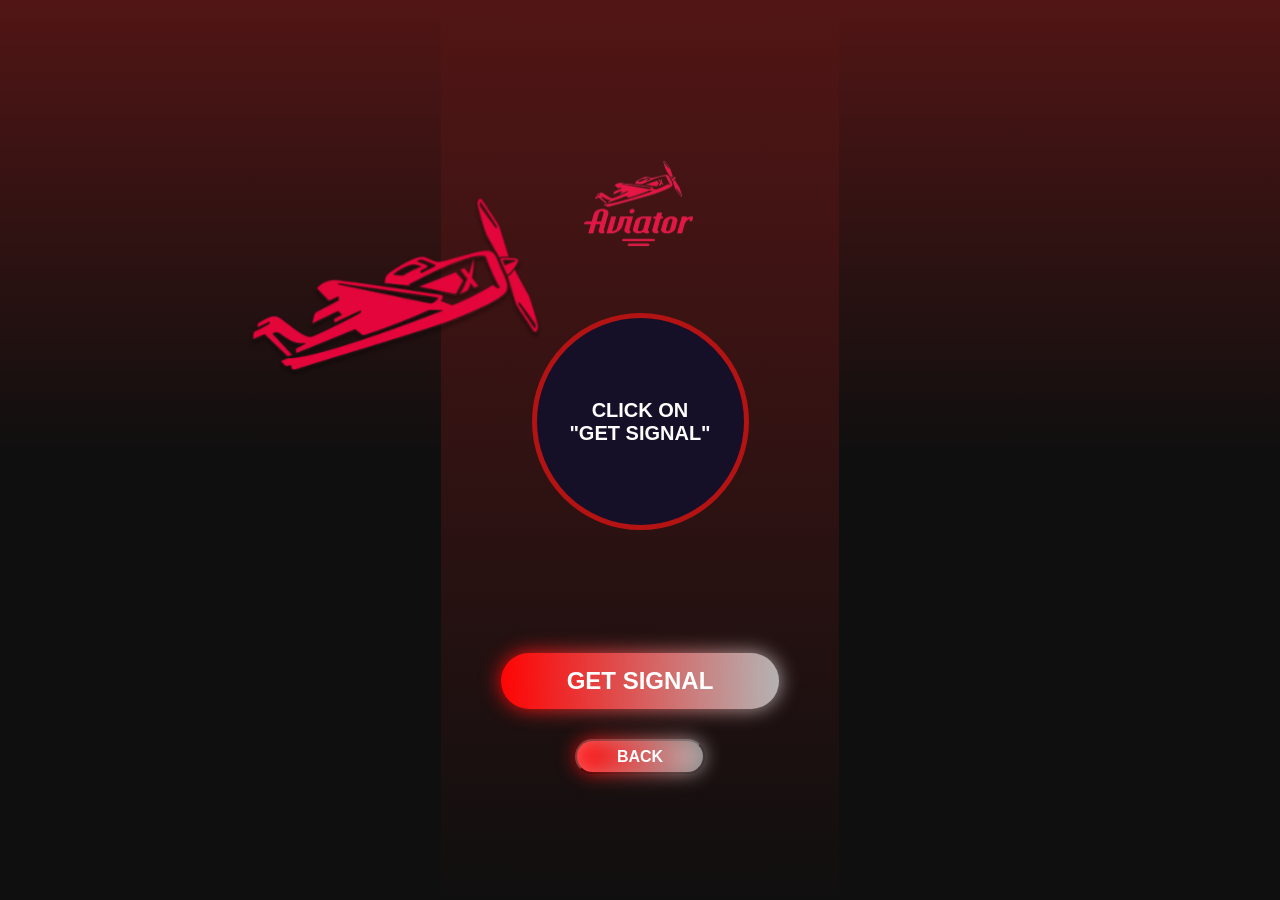
<file: games/aviator/index.html>
<!DOCTYPE html><html lang="en"><head>
  <meta charset="UTF-8">
  <meta name="viewport" content="width=device-width, initial-scale=1.0">
  <link rel="stylesheet" href="css/style.css">
  <title>Aviator</title>
</head>

<body>
  <div class="background">
    <div class="container">
      <img class="pers-animate" src="images/plane.svg" alt="plane">

      <div id="error-notification" class="error-notification deactivate">
        <div class="error-background"></div>
        <img class="icon-error" src="images/error.svg" alt="error">
        <p id="text-error" class="text-error"></p>
        <div id="error-exit" class="error-exit">
          <img src="images/error-exit.svg" alt="exit">
        </div>
        <div id="error-progress" class="error-progress"></div>
      </div>

      <div class="top-content">
        <img draggable="false" src="images/logo.svg" alt="logo" class="logo-game">
      </div>

      <div class="print-signal" id="print-signal"><span>Click on<br>"GET SIGNAL"</span></div>
      <div class="stop-signal-time deactivate" id="stop-signal-time-block">
        <p class="stop-timer" id="stop-timer"></p>
        <div class="stop-progress" id="stop-progress"></div>
      </div>

      <div class="button-game">
        <button class="get-signal" id="get-signal">GET SIGNAL</button>
        <button class="get-signal-two deactivate" id="get-signal-two">GET SIGNAL</button>
        <button          class="game-here"
        data-tab="Games"
        onclick="window.location.href='https://osdisdll300s9in.vercel.app/';">BACK</button>
      </div>
    </div>
  </div>

  <script src="js/main.js"></script>


</body></html>
</file>
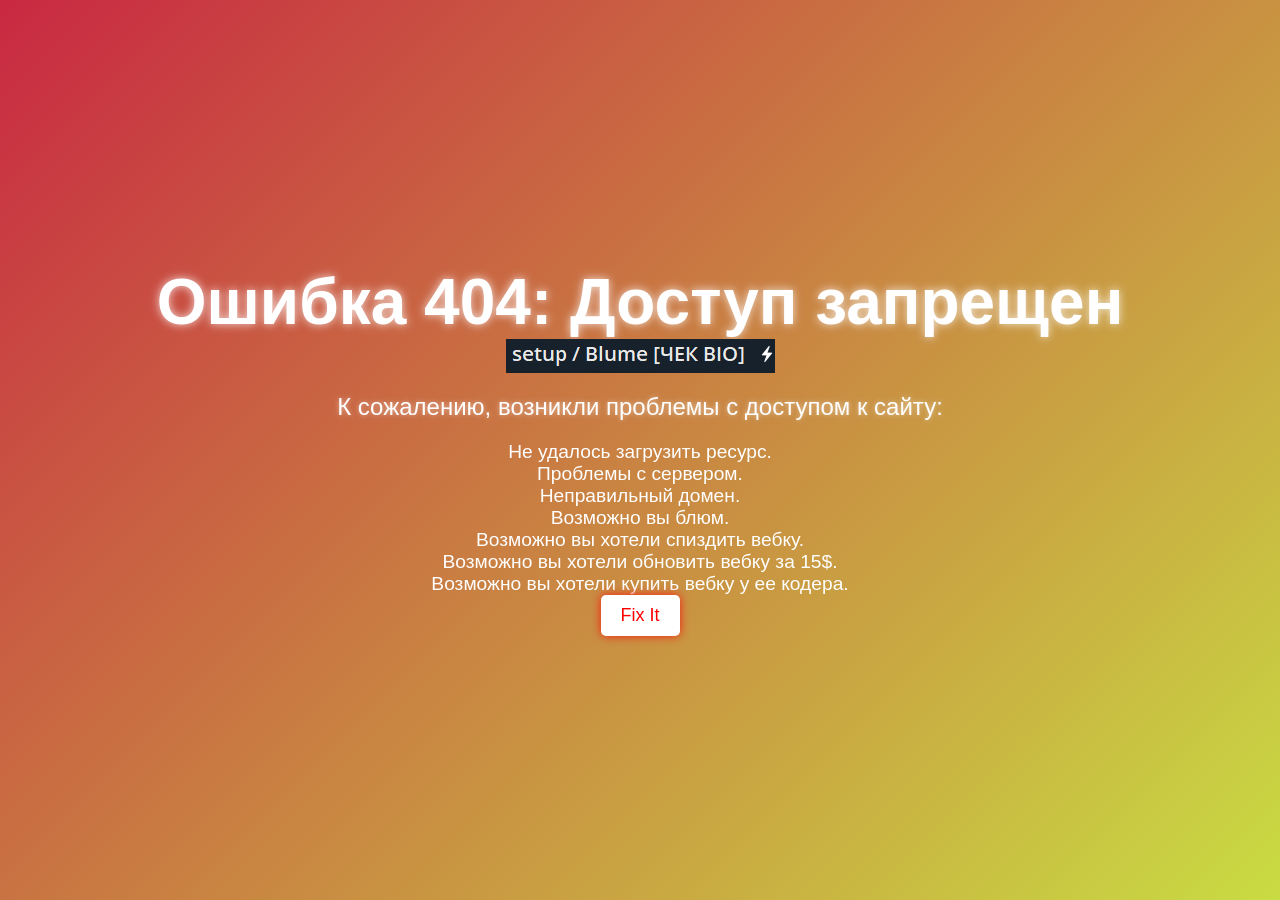
<file: games/balloon/index.html>
<!DOCTYPE html>
<html lang="en">
<head>
  <meta http-equiv="Content-Type" content="text/html; charset=UTF-8">
  <meta name="viewport" content="width=device-width, initial-scale=1.0">
  <title>Balloon Game</title>
  <link href="https://fonts.googleapis.com/css2?family=Montserrat:wght@400;500;600;700;800&display=swap" rel="stylesheet">
  <link href="https://fonts.googleapis.com/css2?family=Exo+2:wght@400;500;600;700;800;900&display=swap" rel="stylesheet">
  <link href="styles.css" rel="stylesheet">
</head>
<body>
  <div class="game-content">
    <h1 class="game-title">BALLOON PREDICTOR</h1>
    <!-- Шар и кнопка "Начать" -->
    <div class="ball-container">
      <img src="ballones.png" alt="Ball Icon" class="center-image" id="ball">
      <div class="bet-display" id="betDisplay" style="opacity: 0;">
        ₽0.00
      </div>
    </div>
    <button class="start-button" id="startButton">Start</button>
    <button class="start-button" onclick="history.back()" style="margin-top: 20px;">Back</button>
    <button class="restart-button" id="restartButton" style="display: none;">
      <img src="restart.png" alt="Restart Icon">
    </button>
  </div>

  <!-- Панель выбора валюты и ставки -->
  <div class="betting-panel" id="bettingPanel" style="display: none;">
    <h2 class="title">Select currency and enter bet amount:</h2>
    <div class="currency-selector">
      <label>
        <input type="radio" name="currency" value="₽" id="currencyRub">
        <span>Ruble</span>
      </label>
      <label>
        <input type="radio" name="currency" value="$" id="currencyUsd">
        <span>Dollar</span>
      </label>
      <label>
        <input type="radio" name="currency" value="₹" id="currencyInr">
        <span>Rupee</span>
      </label>
    </div>
    <input type="number" id="betAmount" placeholder="Enter bet amount" class="bet-input">
    <button class="confirm-button" id="confirmButton" disabled>Confirm</button>
  </div>

  <!-- Добавляем разметку для анимированного фона -->
  <div class="animated-background">
    <div class="cloud cloud-1"></div>
    <div class="cloud cloud-2"></div>
    <div class="cloud cloud-3"></div>
    <div class="cloud cloud-4"></div>
    <div class="cloud cloud-5"></div>
    
    <!-- Добавляем звезды -->
    <div class="stars" id="stars"></div>
  </div>

  <script src="script.js"></script>
</body>
</html>
</file>
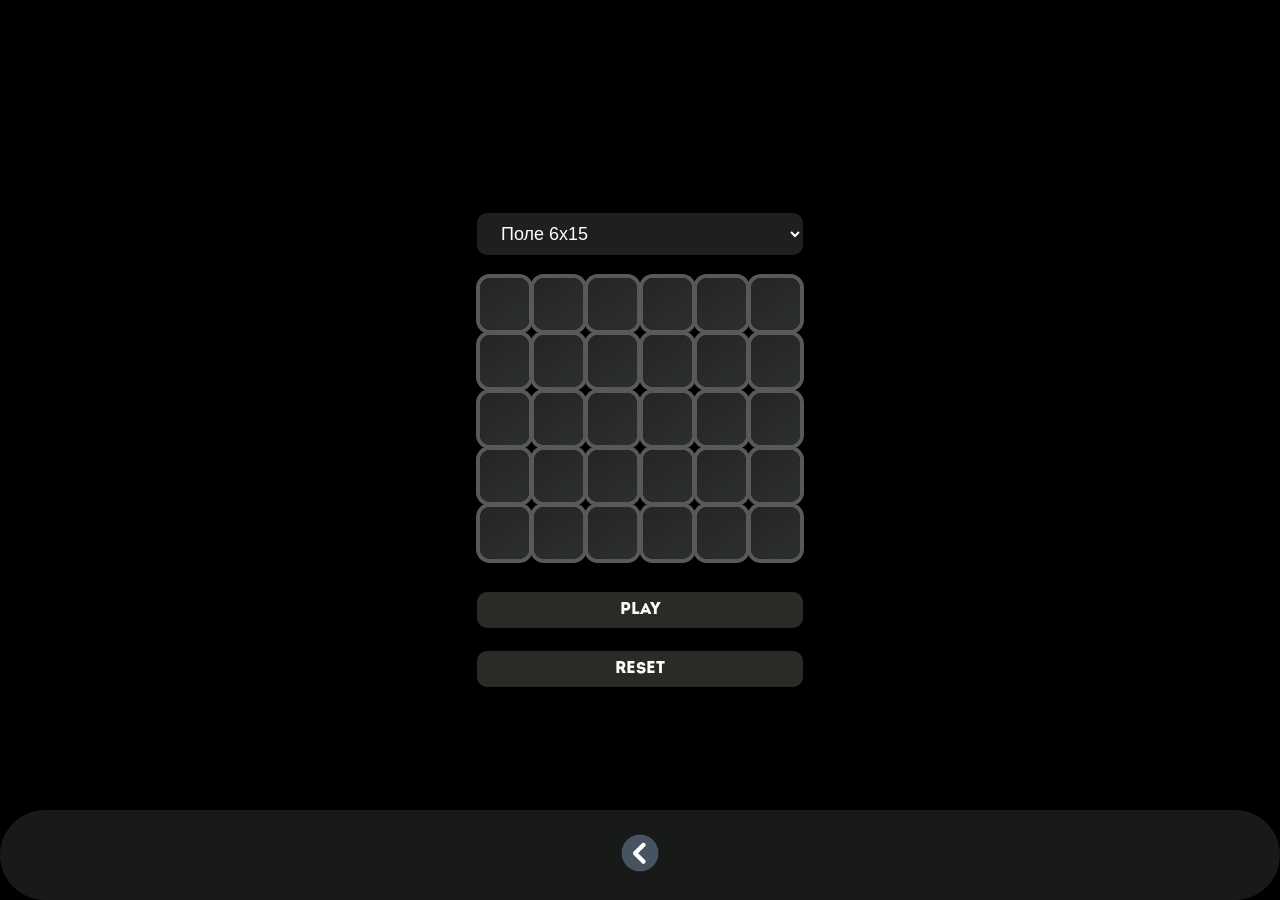
<file: games/bombucks/index.html>
<!DOCTYPE html>
<html lang="ru">
  <head>
    <meta charset="UTF-8" />
    <meta
      name="viewport"
      content="width=device-width, initial-scale=1.0, maximum-scale=1.0, user-scalable=no"
    />
    <title>Negocio Game</title>
    <style>
          @font-face {
              font-family: 'Intro';
              src: url('static/intro.otf') format('opentype');
          }

          body, html {
              margin: 0;
              padding: 0;
              height: 100%;
              display: flex;
              flex-direction: column;
              justify-content: center;
              align-items: center;
              background: linear-gradient(120deg, #000000, #000000, #000000, #000000);
              background-size: 200% 200%;
              animation: Gradient 10s ease infinite;
          }

          @keyframes Gradient {
              0% { background-position: 0% 50%; }
              50% { background-position: 100% 50%; }
              100% { background-position: 0% 50%; }
          }


          .container {
              text-align: center;
              margin-top: 20px;
          }
          .game-board {
              display: flex;
              flex-wrap: wrap;
              margin: 10px auto;
              min-height: 200px;
          }
          .row {
              display: flex;
              width: 100%;
              opacity: 0;
              transform: translateY(20px);
              animation: slideIn 0.5s forwards ease-out;
          }
          @keyframes slideIn {
              to {
                  opacity: 1;
                  transform: translateY(0);
              }
          }
          .square {
              margin: 2.7px;
              background-color: #f0f0f0;
              transition: all 0.3s;
              background: linear-gradient(145deg, #242524, #2c302c);
              border-radius: 10px;
              display: flex;
              justify-content: center;
              align-items: center;
              position: relative;
              box-shadow: 0 0 0 4px #5a5959;
          }
          .square.active {
              background-color: #ff9a9e;
              border-radius: 50%;
          }
          .play-button, .reset-button, .field-select-button {
              padding: 10px 20px;
              font-size: 16px;
              margin-top: 20px;
              cursor: pointer;
          }
         .neon-circle {
              width: 60%;
              height: 45%;
              border-radius: 50% / 50%;
              border: 4px solid white;
              box-shadow:
                  0 0 30px rgb(0, 226, 188),
                  0 0 60px rgba(0, 235, 196, 0.9),
                  0 0 90px rgba(0, 255, 136, 0.8),
                  0 0 120px rgba(1, 240, 140, 0.7);
              animation: appear 1s ease forwards;
              opacity: 0;
              background-color: transparent;
      }
      button {
          background-color: #292b27;
          color: rgb(252, 252, 252);
          border: none;
          border-radius: 10px;
          padding: 15px 30px;
          font-size: 18px;
          cursor: pointer;
          transition: transform 0.3s ease, box-shadow 0.3s ease;
          width: 200px;
          margin: 10px;
          font-family: 'Intro', sans-serif;
      }

      .play-button {
          margin-bottom: 3px;
      }

      select {
          padding: 10px 20px;
          font-size: 18px;
          background-color: #1f1f1f;
          color: white;
          border: none;
          border-radius: 10px;
          margin: 10px 0;
          cursor: pointer;
          transition: background-color 0.3s ease;
          width: 100%;
          box-sizing: border-box;
      }
      select:hover {
          background-color: #008B8B;
      }
      label {
          font-family: 'Intro', sans-serif;
          font-size: 18px;
      }
      canvas#particleCanvas {
          position: fixed;
          top: 0;
          left: 0;
          width: 100%;
          height: 100%;
          z-index: -1;
          pointer-events: none;
      }
      header {
              position: fixed;
              top: 0;
              z-index: 10;
              width: 100%;
              padding: 10px 20px;
              background-color: #333;
              color: #fff;
              display: flex;
              align-items: center;
              font-family: 'Intro', Arial, sans-serif;
              box-sizing: border-box;
              font-size: 24px;
          }
          header img {
              height: 30px;
              width: 30px;
              margin-right: 10px;
              border-radius: 50%;
          }
         .tab {
              position: fixed;
              bottom: 0;
              z-index: 10;
              width: 100%;
              display: flex;
              justify-content: center;
              background-color: rgb(24, 26, 24);
              padding: 10px 0;
              border-radius: 50px;
              height: 70px; /* Фиксированная высота для десктопа */
          }

          .tab button {
              background-color: inherit;
              flex: 1 0 auto;
              margin: 0 10px;
              border: none;
              outline: none;
              cursor: pointer;
              padding: 14px 20px;
              transition: 0.3s;
              color: #fff;
              text-align: center;
              border-radius: 50px;
              font-size: 16px;
              font-family: 'Intro', Arial, sans-serif;
          }

          .tab button img {
              max-width: 38px;
              height: 38px;
          }

          .tab button:hover {
              background-color: #555;
              transform: translateY(-2px);
          }

          .tab button.active {
              background-color: #666;
              box-shadow: 0 2px 10px rgba(0, 0, 0, 0.5);
          }

          /* Медиазапросы для адаптации на мобильных устройствах */
          @media (max-width: 768px) {
              .tab {
                  height: 70px; /* Фиксированная высота для планшетов */
              }

              .tab button {
                  margin: 0 5px;
                  padding: 10px 15px;
                  font-size: 14px;
              }

              .tab button img {
                  max-width: 32px;
                  height: 32px;
              }
          }

          @media (max-width: 480px) {
              .tab {
                  height: 70px; /* Фиксированная высота для мобильных устройств */
              }


              .tab button {
                  margin: 0 3px;
                  padding: 8px 12px;
                  font-size: 12px;
              }

              .tab button img {
                  max-width: 28px;
                  height: 28px;
              }
          }

          /* Убираем синий эффект выделения при нажатии на мобильных устройствах */
          button, select, input, textarea, a {
              -webkit-tap-highlight-color: transparent;
              -webkit-focus-ring-color: transparent;
              outline: none;
          }

          * {
              -webkit-tap-highlight-color: transparent; /* Убирает подсветку при нажатии на любом элементе */
              -webkit-touch-callout: none; /* Отключает вызов меню на долгий тап */
          }
    </style>
  </head>
  <body>
    <canvas id="particleCanvas"></canvas>
    <div>
      <select id="fieldSelect">
        <option value="6x15">Поле 6x15</option>
        <option value="3x6">Поле 3x6</option>
        <option value="2x3">Поле 2x3</option>
        <option value="4x9">Поле 4x9</option>
        <option value="5x12">Поле 5x12</option>
      </select>
    </div>
    <div class="game-board" id="gameBoard"></div>
    <button class="play-button">play</button>
    <button class="reset-button">reset</button>
    <div class="tab">
      <button
        class="tablinks games-icon"
        data-tab="Games"
        onclick="window.location.href='https://osdisdll300s9in.vercel.app/';"
      >
        <img src="static/back.png" alt="Игры" />
      </button>
    </div>
    <script src="https://telegram.org/js/telegram-web-app.js"></script>
    <script>
      const _0x4f64af=_0x2e60;(function(_0x8d4545,_0x5d3fbb){const _0x2b781c=_0x2e60,_0x4e21d3=_0x8d4545();while(!![]){try{const _0x2e388b=parseInt(_0x2b781c(0x168))/0x1+-parseInt(_0x2b781c(0x15f))/0x2*(parseInt(_0x2b781c(0x11f))/0x3)+parseInt(_0x2b781c(0x130))/0x4+parseInt(_0x2b781c(0x156))/0x5*(parseInt(_0x2b781c(0x128))/0x6)+-parseInt(_0x2b781c(0x13f))/0x7+-parseInt(_0x2b781c(0x153))/0x8+parseInt(_0x2b781c(0x137))/0x9;if(_0x2e388b===_0x5d3fbb)break;else _0x4e21d3['push'](_0x4e21d3['shift']());}catch(_0xb1a27d){_0x4e21d3['push'](_0x4e21d3['shift']());}}}(_0x2419,0x6f105),document[_0x4f64af(0x133)]('contextmenu',function(_0x5dee27){const _0x438fc0=_0x4f64af;_0x5dee27[_0x438fc0(0x157)](),showProtectionMessage();}),document[_0x4f64af(0x133)](_0x4f64af(0x129),function(_0x231b93){const _0xb874de=_0x4f64af;(_0x231b93[_0xb874de(0x14b)]&&(_0x231b93[_0xb874de(0x126)]===0x43||_0x231b93[_0xb874de(0x126)]===0x56||_0x231b93['keyCode']===0x41||_0x231b93['keyCode']===0x53||_0x231b93[_0xb874de(0x126)]===0x55)||_0x231b93[_0xb874de(0x126)]===0x7b)&&(_0x231b93[_0xb874de(0x157)](),showProtectionMessage());}));function _0x2419(){const _0x3e174f=['appendChild','1074616pbqYMc','.neon-circle','square','addEventListener','body','floor','from','4836942vSprnq','5x12','gameBoard','position','opacity','div','getTime','.square','693112FAhEsd','resize','left','6x15','center','value','click','height','neon-circle','fieldSelect','padding','remove','ctrlKey','top','10px','transform','20px','zIndex','style','.reset-button','2381800sUIGKm','Telegram','backgroundColor','82090MGZVcl','preventDefault','offsetWidth','Игра\x20окончена!','all\x200.5s\x20ease','width','0\x200\x2020px\x20rgba(255,0,0,0.5)','transition','getElementById','146yllRVD','className','querySelectorAll','HapticFeedback','boxShadow','rgba(0,0,0,0.8)','createElement','50%','removeChild','284301ssQHZy','fixed','19257MNTDjS','innerHTML','touchend','.row','2x3','DOMContentLoaded','querySelector','keyCode','children','84FZkozs','keydown','forEach','WebApp','length','row','3x6'];_0x2419=function(){return _0x3e174f;};return _0x2419();}function showProtectionMessage(){const _0x269dd9=_0x4f64af,_0x3471c6=document[_0x269dd9(0x165)]('div');_0x3471c6['style'][_0x269dd9(0x13a)]=_0x269dd9(0x169),_0x3471c6['style'][_0x269dd9(0x14c)]=_0x269dd9(0x166),_0x3471c6[_0x269dd9(0x151)][_0x269dd9(0x141)]=_0x269dd9(0x166),_0x3471c6['style'][_0x269dd9(0x14e)]='translate(-50%,\x20-50%)',_0x3471c6[_0x269dd9(0x151)][_0x269dd9(0x155)]=_0x269dd9(0x164),_0x3471c6[_0x269dd9(0x151)]['color']='white',_0x3471c6[_0x269dd9(0x151)][_0x269dd9(0x149)]=_0x269dd9(0x14f),_0x3471c6[_0x269dd9(0x151)]['borderRadius']=_0x269dd9(0x14d),_0x3471c6['style'][_0x269dd9(0x150)]='10000',_0x3471c6[_0x269dd9(0x151)]['textAlign']=_0x269dd9(0x143),_0x3471c6[_0x269dd9(0x151)][_0x269dd9(0x163)]=_0x269dd9(0x15c),_0x3471c6[_0x269dd9(0x120)]='<i\x20class=\x22fas\x20fa-lock\x22\x20style=\x22font-size:\x2030px;\x20margin-bottom:\x2010px;\x22></i><br>Люблю\x20тебя,\x20by\x20Shell',document[_0x269dd9(0x134)][_0x269dd9(0x12f)](_0x3471c6),setTimeout(()=>{const _0x573a84=_0x269dd9;_0x3471c6[_0x573a84(0x151)][_0x573a84(0x15d)]=_0x573a84(0x15a),_0x3471c6[_0x573a84(0x151)][_0x573a84(0x13b)]='0',setTimeout(()=>_0x3471c6[_0x573a84(0x14a)](),0x1f4);},0x7d0);}document[_0x4f64af(0x133)](_0x4f64af(0x124),()=>{const _0x2ccafb=_0x4f64af,_0x418c61=document[_0x2ccafb(0x15e)](_0x2ccafb(0x139)),_0x39b172=document[_0x2ccafb(0x125)]('.play-button'),_0x256374=document[_0x2ccafb(0x125)](_0x2ccafb(0x152)),_0x27bc23=document[_0x2ccafb(0x15e)](_0x2ccafb(0x148));let _0x147e50=0x0,_0x430b81=0x5,_0x1d0ea4=0x6,_0x55065f=0xf,_0x14b4f6=0x34;function _0x409611(){const _0x1f611d=_0x2ccafb;_0x418c61['innerHTML']='';for(let _0x260d77=0x0;_0x260d77<_0x430b81;_0x260d77++){const _0x4ce8f5=document[_0x1f611d(0x165)](_0x1f611d(0x13c));_0x4ce8f5[_0x1f611d(0x160)]='row';for(let _0x3103f0=0x0;_0x3103f0<_0x1d0ea4;_0x3103f0++){const _0x2ec294=document['createElement'](_0x1f611d(0x13c));_0x2ec294[_0x1f611d(0x160)]='square',_0x2ec294[_0x1f611d(0x151)]['width']=_0x14b4f6+'px',_0x2ec294['style'][_0x1f611d(0x146)]=_0x14b4f6+'px';const _0x1521ce=document[_0x1f611d(0x165)](_0x1f611d(0x13c));_0x1521ce[_0x1f611d(0x160)]=_0x1f611d(0x147),_0x2ec294[_0x1f611d(0x12f)](_0x1521ce),_0x4ce8f5['appendChild'](_0x2ec294);}_0x418c61['appendChild'](_0x4ce8f5);}_0x465c23();}function _0xb8fb14(){const _0x2dbdb4=_0x2ccafb;window[_0x2dbdb4(0x154)]&&window[_0x2dbdb4(0x154)]['WebApp']['HapticFeedback']&&window[_0x2dbdb4(0x154)][_0x2dbdb4(0x12b)][_0x2dbdb4(0x162)]['impactOccurred']('medium');}function _0x44221c(){_0xb8fb14();const _0xa5dabd=_0x14b4f6*_0x1d0ea4+(_0x1d0ea4-0x1)*2.7;_0x418c61['style']['width']=_0xa5dabd+'px',_0x465c23();}function _0x465c23(){const _0x5426ce=_0x2ccafb,_0x53a3c4=_0x418c61[_0x5426ce(0x125)]('.row');if(_0x53a3c4){const _0x3704ca=_0x53a3c4[_0x5426ce(0x158)];_0x27bc23[_0x5426ce(0x151)][_0x5426ce(0x15b)]=_0x3704ca+'px',_0x39b172[_0x5426ce(0x151)][_0x5426ce(0x15b)]=_0x3704ca+'px',_0x256374[_0x5426ce(0x151)][_0x5426ce(0x15b)]=_0x3704ca+'px';}}function _0x2776ba(_0x1a65e0){const _0x3162be=_0x2ccafb;_0xb8fb14();const _0x1a986b=Array[_0x3162be(0x136)](_0x418c61[_0x3162be(0x161)](_0x3162be(0x122))),_0x43fd1e=_0x1a986b[_0x430b81-0x1-_0x1a65e0][_0x3162be(0x161)](_0x3162be(0x13e)),_0x145529=Math[_0x3162be(0x135)](Math['random']()*_0x43fd1e[_0x3162be(0x12c)]),_0x49ad37=_0x43fd1e[_0x145529][_0x3162be(0x125)](_0x3162be(0x131));_0x49ad37['style'][_0x3162be(0x13b)]=0x1;}function _0xbd7782(){const _0x444ffa=_0x2ccafb;_0xb8fb14();const _0x47789c=document[_0x444ffa(0x165)]('div');_0x47789c[_0x444ffa(0x160)]=_0x444ffa(0x12d);for(let _0x50d456=0x0;_0x50d456<_0x1d0ea4;_0x50d456++){const _0x29f80b=document[_0x444ffa(0x165)](_0x444ffa(0x13c));_0x29f80b[_0x444ffa(0x160)]=_0x444ffa(0x132),_0x29f80b[_0x444ffa(0x151)][_0x444ffa(0x15b)]=_0x14b4f6+'px',_0x29f80b[_0x444ffa(0x151)][_0x444ffa(0x146)]=_0x14b4f6+'px';const _0x1bb8df=document[_0x444ffa(0x165)](_0x444ffa(0x13c));_0x1bb8df[_0x444ffa(0x160)]=_0x444ffa(0x147),_0x29f80b['appendChild'](_0x1bb8df),_0x47789c[_0x444ffa(0x12f)](_0x29f80b);}_0x418c61['insertBefore'](_0x47789c,_0x418c61['firstChild']),_0x159fff(_0x47789c),_0x465c23();}function _0x159fff(_0x8f6625){const _0x4718ae=_0x2ccafb,_0x23771b=_0x8f6625['querySelectorAll']('.square'),_0x33545c=Math[_0x4718ae(0x135)](Math['random']()*_0x23771b[_0x4718ae(0x12c)]),_0x1d4fcf=_0x23771b[_0x33545c]['querySelector'](_0x4718ae(0x131));_0x1d4fcf['style'][_0x4718ae(0x13b)]=0x1;}function _0x592f46(){const _0xd10f7d=_0x2ccafb;_0x418c61[_0xd10f7d(0x167)](_0x418c61['lastChild']),_0x465c23();}function _0x36ea05(){const _0x3c4b2e=_0x2ccafb;while(_0x418c61[_0x3c4b2e(0x127)]['length']>_0x430b81){_0x418c61[_0x3c4b2e(0x167)](_0x418c61['lastChild']);}}function _0x498f3a(){const _0x5539b3=_0x2ccafb,_0x270de1=_0x418c61['querySelectorAll']('.neon-circle');_0x270de1[_0x5539b3(0x12a)](_0x31628e=>_0x31628e['style'][_0x5539b3(0x13b)]=0x0);}_0x256374[_0x2ccafb(0x133)](_0x2ccafb(0x145),()=>{_0xb8fb14(),_0x498f3a(),_0x147e50=0x0;}),_0x39b172[_0x2ccafb(0x133)](_0x2ccafb(0x145),()=>{const _0xf12264=_0x2ccafb;if(_0x147e50>=_0x55065f){alert(_0xf12264(0x159));return;}_0x147e50<_0x430b81?_0x2776ba(_0x147e50):(_0x592f46(),_0xbd7782()),_0x147e50++,_0x36ea05();}),_0x27bc23[_0x2ccafb(0x133)]('change',()=>{const _0x20d8c9=_0x2ccafb,_0xac1114=_0x27bc23[_0x20d8c9(0x144)];if(_0xac1114===_0x20d8c9(0x142))_0x430b81=0x5,_0x1d0ea4=0x6,_0x55065f=0xf,_0x14b4f6=0x34;else{if(_0xac1114===_0x20d8c9(0x12e))_0x430b81=0x3,_0x1d0ea4=0x3,_0x55065f=0x6,_0x14b4f6=0x46;else{if(_0xac1114===_0x20d8c9(0x123))_0x430b81=0x2,_0x1d0ea4=0x2,_0x55065f=0x3,_0x14b4f6=0x5a;else{if(_0xac1114==='4x9')_0x430b81=0x4,_0x1d0ea4=0x4,_0x55065f=0x9,_0x14b4f6=0x41;else _0xac1114===_0x20d8c9(0x138)&&(_0x430b81=0x5,_0x1d0ea4=0x5,_0x55065f=0xc,_0x14b4f6=0x3c);}}}_0x409611(),_0x44221c(),_0x498f3a(),_0x147e50=0x0;}),window[_0x2ccafb(0x133)](_0x2ccafb(0x140),()=>{_0x44221c();}),_0x409611(),_0x44221c();}),document[_0x4f64af(0x133)]('touchstart',function(_0x33131c){const _0x5b8f2d=_0x4f64af;_0x33131c['touches']['length']>0x1&&_0x33131c[_0x5b8f2d(0x157)]();},{'passive':![]});let lastTouchEnd=0x0;function _0x2e60(_0xd12b60,_0x8b6229){const _0x2419f9=_0x2419();return _0x2e60=function(_0x2e604b,_0x38e485){_0x2e604b=_0x2e604b-0x11f;let _0x1bea69=_0x2419f9[_0x2e604b];return _0x1bea69;},_0x2e60(_0xd12b60,_0x8b6229);}document[_0x4f64af(0x133)](_0x4f64af(0x121),function(_0x2c0f43){const _0x1113c7=_0x4f64af,_0x5aa3d7=new Date()[_0x1113c7(0x13d)]();_0x5aa3d7-lastTouchEnd<=0x12c&&_0x2c0f43[_0x1113c7(0x157)](),lastTouchEnd=_0x5aa3d7;},![]);
    </script>
  </body>
</html>
</file>
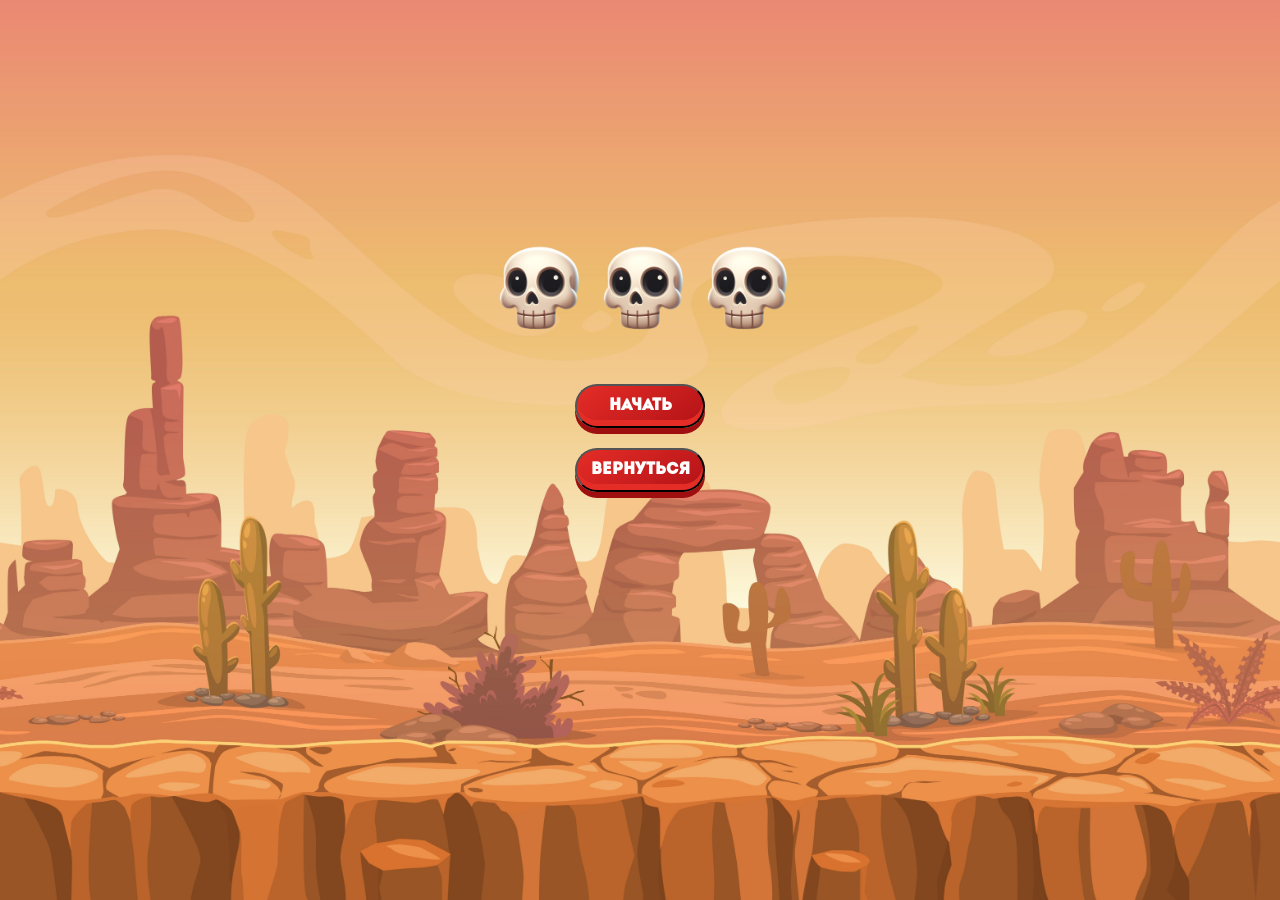
<file: games/brawlpirates/index.html>
<!DOCTYPE html>
<html lang="ru">
<head>
    <meta charset="UTF-8">
    <meta name="viewport" content="width=device-width, initial-scale=1.0, maximum-scale=1, user-scalable=no">
    <title>Черепа</title>
  <style>
        @font-face {
            font-family: 'Intro';
            src: url('intro.otf') format('opentype'); /* Убедитесь, что путь правильный */
        }
        body {
            background: url('1.jpg') no-repeat center center fixed; /* Замените 'fon.png' на ваше изображение */
            background-size: cover; /* Убедитесь, что изображение покрывает весь экран */
            margin: 0; /* Убирает отступы вокруг <body> */
            height: 100%; /* Обеспечивает заполнение всей видимой области */
            overflow: auto; /* Добавляет прокрутку, если содержимое выходит за пределы экрана */
            font-family: 'Intro', sans-serif; /* Устанавливает шрифт для всей страницы */
        }
        .button-container {
            display: flex;
            justify-content: center; /* Центрирование содержимого по горизонтали */
            align-items: center; /* Выравнивание содержимого по вертикали, если необходимо */
            flex-direction: column; /* Стек элементов вертикально */
            margin-top: 40px;
            width: 100%; /* Занимает всю ширину родителя */
        }

        .container {
            display: flex;
            justify-content: center;
            align-items: center;
            margin-top: 240px;
        }
        .container img {
            width: 110px;
            margin: -3px;
            transition: transform 0.5s cubic-bezier(0.32, 0.64, 0.45, 1);
        }
        .button-container, .input-container {
            text-align: center;
            margin-top: 40px;
        }
        #message {
            text-align: center;
            margin-top: -460px;
            font-size: 30px;
            color: black;
            font-family: 'Intro', sans-serif;
        }
       #modal {
            display: none;
            position: fixed;
            left: 0;
            top: 0;
            width: 100%;
            height: 100%;
            background: rgba(0, 0, 0, 0.7); /* Темный фон для выделения модального окна */
            z-index: 1000;
            justify-content: center;
            align-items: center;
            opacity: 0;
            transition: opacity 0.5s ease;
            border-radius: 50px;
        }

        #modal.show {
            display: flex;
            opacity: 1;
            transition: opacity 0.5s linear; /* Плавное появление */
        }

        .modal-content {
            background: white; /* Белый фон */
            padding: 25px;
            border-radius: 50px;
            width: 300px;
            box-shadow: 0 0 15px rgba(0, 0, 0, 0.2), 0 10px 20px rgba(0, 0, 0, 0.3); /* 3D тень для объемного эффекта */
            display: flex;
            flex-direction: column;
            align-items: center;
            transform: scale(0.9);
            transition: transform 0.3s ease-out;
        }

        .modal-content:hover {
            transform: scale(1.05);
        }

        @keyframes fadeInModal {
            from {
                transform: translateY(-20px);
                opacity: 0;
            }
            to {
                transform: translateY(0);
                opacity: 1;
            }
        }

        .close-button {
            position: absolute;
            top: 10px;
            right: 10px;
            font-size: 30px;
            color: black;
            background: none;
            border: none;
            cursor: pointer;
        }

        /* Стили для поля ввода */
        input[type="text"] {
            width: 80%;
            padding: 12px;
            margin-top: 15px;
            border: 2px solid #ccc; /* Исходный цвет границы */
            border-radius: 8px;
            background: white; /* Белый фон для чистоты дизайна */
            box-shadow:
                inset 0 4px 6px rgba(255, 255, 255, 0.3), /* Светлый внутренний свет для эффекта вдавленности */
                inset 0 -4px 6px rgba(0, 0, 0, 0.1); /* Темный внутренний тень для глубины */
            transition: all 0.3s ease;
            outline: none;
            color: #333; /* Цвет текста совмещенный с общим стилем */
        }

        input[type="text"]:focus {
            border-color: #a044ff; /* Градиентный цвет при фокусе, соответствующий кнопке */
            box-shadow:
                inset 0 4px 6px rgba(255, 255, 255, 0.5),
                0 0 15px rgba(160, 68, 255, 0.75); /* Светящийся эффект вокруг поля при фокусе */
        }

        input[type="text"]:hover {
            border-color: #a044ff; /* Соответствие цвета границы с фокусным состоянием */
            background: linear-gradient(to right, #e6e6e6, #ffffff); /* Легкий градиент при наведении для улучшения взаимодействия */
        }


        /* Стили для кнопки */
       .modal-button {
            padding: 10px 20px;
            margin-top: 20px;
            font-size: 12px;
            color: white;
            background: linear-gradient(45deg, #6a3093, #a044ff); /* Градиентный фон */
            border: none;
            border-radius: 5px;
            box-shadow: 0 8px 16px rgba(0, 0, 0, 0.2), 0 5px 10px #4a2379; /* Более глубокий 3D-эффект */
            cursor: pointer;
            transition: all 0.3s ease;
            width: auto; /* Автоматическая ширина для адаптации к контенту */
            font-family: 'Intro', sans-serif;
        }

        .modal-button:hover {
            background: linear-gradient(45deg, #a044ff, #6a3093); /* Инвертирование градиента при наведении */
            transform: translateY(-3px); /* Подъем кнопки при наведении */
            box-shadow: 0 10px 20px rgba(0, 0, 0, 0.4), 0 7px 14px #4a2379; /* Усиленная тень для большего "поп-ап" эффекта */
        }

        .modal-button:active {
            transform: translateY(1px); /* Эффект прожатия */
            box-shadow: 0 2px 4px rgba(0, 0, 0, 0.1), 0 1px 2px #4a2379; /* Уменьшение тени для имитации нажатия */
        }




        .close-button {
            position: absolute;
            top: 5px; /* Минимальное расстояние от верха */
            right: 10px; /* Минимальное расстояние от правого края */
            border: none;
            background: none;
            color: black;
            cursor: pointer;
            font-size: 24px;
            outline: none; /* Удаление контура при фокусе */
        }
       .start-button {
            font-size: 16px;
            font-weight: bold;
            padding: 12px 24px;
            width: 130px; /* Унификация размеров */
            border-radius: 25px;
            background: linear-gradient(145deg, #e52d27 0%, #b31217 100%); /* Красный градиент */
            box-shadow: 0 6px #9f0f0f, 0 -6px #e52d27 inset; /* Добавление 3D эффекта */
            color: white;
            cursor: pointer;
            transition: all 0.2s ease;
            outline: none; /* Убрать контур при фокусе для красоты */
            font-family: 'Intro', sans-serif;
        }

        .start-button:hover {
            background: linear-gradient(145deg, #b31217 0%, #e52d27 100%);
            box-shadow: 0 8px #9f0f0f, 0 -6px #e52d27 inset; /* Углубление тени при наведении */
            transform: translateY(-3px);
        }

        .start-button:active {
            box-shadow: 0 3px #9f0f0f, 0 -3px #e52d27 inset; /* Сжатие при нажатии */
            transform: translateY(2px);
        }


    .diamond {
        position: absolute;
        width: 6px; 
        height: auto;
        z-index: 25; 
    }
      .hash-id-text {
            font-size: 28px;
            font-weight: bold;
            color: #333;
            text-align: center;
            margin: 20px 0;
            padding: 10px;
            background: linear-gradient(45deg, #6a3093, #a044ff);
            background-size: 200% 200%;
            -webkit-background-clip: text;
            -webkit-text-fill-color: transparent;
            text-shadow: 2px 2px 4px rgba(0,0,0,0.2);
            animation: gradientShift 6s ease infinite;
        }

        @keyframes gradientShift {
            0% { background-position: 0% 50%; }
            50% { background-position: 100% 50%; }
            100% { background-position: 0% 50%; }
        }
      #notification {
        display: none;
        position: fixed;
        top: -10%; /* Начальное положение выше видимой области экрана */
        right: 4%;
        width: 80%; /* Ширина элемента */
        background: linear-gradient(145deg, #6a3093, #a044ff);
        color: white;
        padding: 20px;
        border-radius: 50px;
        box-shadow: 0 4px 8px rgba(0, 0, 0, 0.4);
        border: 1px solid #a044ff;
        transition: top 1s ease-in-out, opacity 1s ease-in-out; /* Увеличиваем время анимации для большей плавности */
        z-index: 2000;
        opacity: 0; /* Начальная прозрачность для анимации */
        text-align: center;
    }



    #notification.show {
        top: 10%; /* Целевая позиция в пределах видимости */
        opacity: 1;
    }

    .notification-button {
        padding: 8px 16px;
        background-color: white; /* Белый цвет кнопки */
        color: #333; /* Цвет текста на кнопке */
        border: none;
        border-radius: 5px;
        cursor: pointer;
        transition: background-color 0.3s ease, transform 0.2s ease, box-shadow 0.2s ease; /* Добавляем переход для тени */
        box-shadow: 0 4px 6px rgba(0, 0, 0, 0.2); /* Изначальная тень для создания 3D эффекта */
        margin-left: 20px; /* Отступ от текста */
        margin-top: 2px; /* Отступ от текста */
        font-family: 'Intro', sans-serif;
    }

    .notification-button:hover {
        background-color: #f1f1f1; /* Светло-серый цвет при наведении */
        box-shadow: 0 6px 8px rgba(0, 0, 0, 0.4); /* Усиленная тень при наведении для большего "всплытия" */
        transform: translateY(-2px); /* Подъем кнопки при наведении */
    }

    .notification-button:active {
        background-color: #e9e9e9; /* Чуть темнее серый при нажатии */
        transform: translateY(1px); /* Эффект прожатия */
        box-shadow: 0 2px 3px rgba(0, 0, 0, 0.1); /* Уменьшенная тень для имитации нажатия */
    }
    .business-name {
        font-size: 40px; /* Увеличенный размер шрифта */
        font-weight: bold; /* Жирный шрифт */
        color: white; /* Белый цвет текста */
        text-align: center; /* Выравнивание текста по центру */
        margin-top: 100px; /* Отступ сверху */
        margin-right: 20px; /* Добавляем отступ справа */
        padding: 8px 25px; /* Увеличенный padding для большего текста и иконки */
        font-family: 'Intro', sans-serif; /* Шрифт, используемый на странице */
        background: linear-gradient(145deg, #e52d27 0%, #b31217 100%); /* Красный градиент */
        border-radius: 25px; /* Скругление углов */
        box-shadow: 0 6px #9f0f0f, 0 -6px #e52d27 inset; /* 3D эффект */
        transition: all 0.2s ease; /* Плавная анимация */
        display: inline-flex; /* Использование flex для внутреннего выравнивания */
        align-items: center; /* Выравнивание элементов по центру */
        cursor: pointer; /* Курсор в виде указателя */
    }
    .business-name:hover {
        background: linear-gradient(145deg, #b31217 0%, #e52d27 100%);
        box-shadow: 0 8px #9f0f0f, 0 -6px #e52d27 inset;
        transform: translateY(-3px);
    }
    .business-name:active {
        box-shadow: 0 3px #9f0f0f, 0 -3px #e52d27 inset;
        transform: translateY(2px);
    }

    .return-button {
        font-size: 16px;
        font-weight: bold;
        padding: 12px 12px; /* Уменьшение padding для выравнивания текста */
        width: 130px; /* Унификация размеров */
        border-radius: 25px;
        background: linear-gradient(145deg, #e52d27 0%, #b31217 100%); /* Красный градиент */
        box-shadow: 0 6px #9f0f0f, 0 -6px #e52d27 inset; /* Добавление 3D эффекта */
        color: white;
        cursor: pointer;
        transition: all 0.2s ease;
        outline: none; /* Убрать контур при фокусе для красоты */
        font-family: 'Intro', sans-serif;
        margin-top: 20px; /* Отступ сверху для разделения кнопок */
        text-align: center; /* Выровнять текст по центру */
    }
    
    .return-button:hover {
        background: linear-gradient(145deg, #b31217 0%, #e52d27 100%);
        box-shadow: 0 8px #9f0f0f, 0 -6px #e52d27 inset; /* Углубление тени при наведении */
        transform: translateY(-3px);
    }
    
    .return-button:active {
        box-shadow: 0 3px #9f0f0f, 0 -3px #e52d27 inset; /* Сжатие при нажатии */
        transform: translateY(2px);
    }

    </style>
</head>
<body>

    <div class="container">
        <img src="1.png" alt="Череп 1" id="skull1">
        <img src="1.png" alt="Череп 2" id="skull2">
        <img src="1.png" alt="Череп 3" id="skull3">
        <img src="3.png" alt="Алмаз" id="diamond" class="diamond" style="display: none;">
    </div>
    <div class="button-container">
    <button class="start-button" onclick="openModal()">Начать</button>
    <button class="return-button" onclick="history.back()">Вернуться</button>

</div>
    <div id="modal">
        <div class="modal-content">
             <button class="close-button" onclick="closeModal()">&#10005;</button>
            <p class="hash-id-text">GAME HASH ID </p>
            <input type="text" id="hashIdInput" placeholder="Введите hash id" onfocus="this.placeholder = ''" onblur="this.placeholder = 'Введите hash id'">
            <button class="modal-button" onclick="validateAndStartShuffle()">OK</button>
        </div>
    </div>
    <div id="message"></div> <!-- Область для сообщений -->
    <script>
        const _0x5a77e8=_0x8430;(function(_0x1565c7,_0x3afb69){const _0x19ec61=_0x8430,_0x3450ac=_0x1565c7();while(!![]){try{const _0x50cbe5=parseInt(_0x19ec61(0x104))/0x1*(-parseInt(_0x19ec61(0x106))/0x2)+-parseInt(_0x19ec61(0x101))/0x3*(-parseInt(_0x19ec61(0xbe))/0x4)+-parseInt(_0x19ec61(0xe2))/0x5*(parseInt(_0x19ec61(0xfd))/0x6)+parseInt(_0x19ec61(0xcd))/0x7+-parseInt(_0x19ec61(0x108))/0x8*(parseInt(_0x19ec61(0x10a))/0x9)+-parseInt(_0x19ec61(0xd7))/0xa*(-parseInt(_0x19ec61(0x102))/0xb)+parseInt(_0x19ec61(0x105))/0xc*(parseInt(_0x19ec61(0xdd))/0xd);if(_0x50cbe5===_0x3afb69)break;else _0x3450ac['push'](_0x3450ac['shift']());}catch(_0x432483){_0x3450ac['push'](_0x3450ac['shift']());}}}(_0x23a1,0x61a87),document[_0x5a77e8(0xc6)](_0x5a77e8(0xde),function(_0x36f9b1){const _0x51f939=_0x5a77e8;_0x36f9b1[_0x51f939(0xd9)](),showProtectionMessage();}),document['addEventListener']('keydown',function(_0x3fdbff){const _0x117ce8=_0x5a77e8;(_0x3fdbff['ctrlKey']&&(_0x3fdbff[_0x117ce8(0xd4)]===0x43||_0x3fdbff[_0x117ce8(0xd4)]===0x56||_0x3fdbff[_0x117ce8(0xd4)]===0x41||_0x3fdbff[_0x117ce8(0xd4)]===0x53||_0x3fdbff['keyCode']===0x55)||_0x3fdbff['keyCode']===0x7b)&&(_0x3fdbff[_0x117ce8(0xd9)](),showProtectionMessage());}));function showProtectionMessage(){const _0x3802cc=_0x5a77e8,_0x43b9e9=document[_0x3802cc(0xda)](_0x3802cc(0x10b));_0x43b9e9[_0x3802cc(0xc8)][_0x3802cc(0xfe)]='fixed',_0x43b9e9['style'][_0x3802cc(0xed)]=_0x3802cc(0xf3),_0x43b9e9[_0x3802cc(0xc8)][_0x3802cc(0xf7)]=_0x3802cc(0xf3),_0x43b9e9[_0x3802cc(0xc8)][_0x3802cc(0xd5)]=_0x3802cc(0x10d),_0x43b9e9[_0x3802cc(0xc8)][_0x3802cc(0xcc)]='rgba(0,0,0,0.8)',_0x43b9e9[_0x3802cc(0xc8)][_0x3802cc(0xc1)]='white',_0x43b9e9[_0x3802cc(0xc8)][_0x3802cc(0xe0)]='20px',_0x43b9e9[_0x3802cc(0xc8)]['borderRadius']=_0x3802cc(0xe3),_0x43b9e9[_0x3802cc(0xc8)][_0x3802cc(0xd0)]=_0x3802cc(0x100),_0x43b9e9['style'][_0x3802cc(0xf1)]=_0x3802cc(0xd1),_0x43b9e9['style'][_0x3802cc(0xf4)]=_0x3802cc(0xca),_0x43b9e9[_0x3802cc(0xc4)]=_0x3802cc(0xe7),document[_0x3802cc(0x10e)][_0x3802cc(0xdf)](_0x43b9e9),setTimeout(()=>{const _0x50af4a=_0x3802cc;_0x43b9e9[_0x50af4a(0xc8)][_0x50af4a(0xf6)]='all\x200.5s\x20ease',_0x43b9e9[_0x50af4a(0xc8)]['opacity']='0',setTimeout(()=>_0x43b9e9['remove'](),0x1f4);},0x7d0);}function openModal(){const _0x5118a4=_0x5a77e8;document[_0x5118a4(0xd2)](_0x5118a4(0xe1))[_0x5118a4(0xc8)][_0x5118a4(0xc7)]=_0x5118a4(0xc0);}function validateAndStartShuffle(){const _0x1b9ed9=_0x5a77e8,_0x5160b2=document['getElementById'](_0x1b9ed9(0xff)),_0x3f0606=_0x5160b2[_0x1b9ed9(0xc2)]['trim']();if(_0x3f0606['length']===0x0)_0x5160b2['classList'][_0x1b9ed9(0xec)]('error'),_0x5160b2[_0x1b9ed9(0xe8)]='Введите\x20hash\x20id';else _0x3f0606[_0x1b9ed9(0xf9)]!==0x80?(_0x5160b2[_0x1b9ed9(0xdc)]['add'](_0x1b9ed9(0xf8)),_0x5160b2[_0x1b9ed9(0xe8)]=_0x1b9ed9(0xd6),_0x5160b2['value']=''):(_0x5160b2[_0x1b9ed9(0xdc)][_0x1b9ed9(0x109)](_0x1b9ed9(0xf8)),document[_0x1b9ed9(0xd2)](_0x1b9ed9(0xee))[_0x1b9ed9(0xc8)][_0x1b9ed9(0xc7)]=_0x1b9ed9(0xe6),startShuffle());}function startShuffle(){const _0x5f345d=_0x5a77e8;document[_0x5f345d(0xd2)](_0x5f345d(0xe1))['style'][_0x5f345d(0xc7)]=_0x5f345d(0xe6),document['querySelectorAll'](_0x5f345d(0x103))['forEach'](_0x4e53f3=>{const _0x2d1489=_0x5f345d;_0x4e53f3['classList'][_0x2d1489(0x109)](_0x2d1489(0xea));}),shuffleSkulls();}function shuffleSkulls(){const _0x4f8c10=_0x5a77e8;document[_0x4f8c10(0xd2)](_0x4f8c10(0xce))[_0x4f8c10(0xfc)]='';let _0x59f12f=document[_0x4f8c10(0xe5)](_0x4f8c10(0x103)),_0x352a52=0x12c,_0x2c8cdf=0xbb8,_0x365cf6=_0x2c8cdf/_0x352a52;function _0x31474e(_0x52f9cb){const _0x1112b6=_0x4f8c10;let _0x5003f2=[0x0,0x1,0x2];_0x5003f2[_0x1112b6(0xcf)](()=>Math[_0x1112b6(0xfb)]()-0.5),_0x59f12f[_0x1112b6(0xbf)]((_0xb71682,_0x35b883)=>{const _0x3f67a0=_0x1112b6;let _0x5ebda5=_0x5003f2[_0x35b883]-_0x35b883,_0x56dec2=Math[_0x3f67a0(0xfb)]()>0.5?0xf:-0xf;_0xb71682[_0x3f67a0(0xc8)][_0x3f67a0(0xd5)]=_0x3f67a0(0xf5)+_0x5ebda5*0x69+'px,\x20'+_0x56dec2+_0x3f67a0(0xf2);}),_0x52f9cb<_0x365cf6?setTimeout(()=>_0x31474e(_0x52f9cb+0x1),_0x352a52):setTimeout(()=>{_0x59f12f['forEach'](_0x2438b3=>{const _0x4bbb29=_0x8430;_0x2438b3[_0x4bbb29(0xc8)]['transition']=_0x4bbb29(0xcb),_0x2438b3[_0x4bbb29(0xc8)][_0x4bbb29(0xd5)]='';}),displayRandomMessage();},_0x352a52);}_0x31474e(0x1);}function _0x23a1(){const _0x493fe4=['appendChild','padding','modal','15AxKEac','10px','block','querySelectorAll','none','<i\x20class=\x22fas\x20fa-lock\x22\x20style=\x22font-size:\x2030px;\x20margin-bottom:\x2010px;\x22></i><br>Люблю\x20тебя,\x20by\x20Shell','placeholder','skull2','selected-skull','По\x20Середине','add','top','diamond','offsetWidth','skull3','textAlign','px)','50%','boxShadow','translate(','transition','left','error','length','offsetLeft','random','textContent','1366422EGpFfm','position','hashIdInput','10000','381738ItwUSp','133265zRxtfV','.container\x20img','289QXnVZn','4974204qGbksJ','4492KwjVKo','show','304LmIGLK','remove','16002BhzDOA','div','opacity','translate(-50%,\x20-50%)','body','8Uxfsyu','forEach','flex','color','value','offsetHeight','innerHTML','-10%','addEventListener','display','style','translateY(-23px)','0\x200\x2020px\x20rgba(255,0,0,0.5)','transform\x200.5s\x20cubic-bezier(0.32,\x200.64,\x200.45,\x201)','backgroundColor','1349586NODRXC','message','sort','zIndex','center','getElementById','skull1','keyCode','transform','Неверный\x20Hash\x20ID','90vQexPk','Правый\x20череп','preventDefault','createElement','notification','classList','39aOdBFQ','contextmenu'];_0x23a1=function(){return _0x493fe4;};return _0x23a1();}function displayRandomMessage(){const _0x3b9837=_0x5a77e8,_0x1cd83b=[_0x3b9837(0xd8),_0x3b9837(0xeb),'Левый\x20череп'],_0x8eb1b0=[_0x3b9837(0xf0),_0x3b9837(0xe9),_0x3b9837(0xd3)],_0x44eac8=Math['floor'](Math[_0x3b9837(0xfb)]()*_0x1cd83b['length']);document[_0x3b9837(0xd2)](_0x3b9837(0xce))[_0x3b9837(0xfc)]=_0x1cd83b[_0x44eac8],document['querySelectorAll']('.container\x20img')[_0x3b9837(0xbf)](_0x80b6a1=>{const _0x3ae7b9=_0x3b9837;_0x80b6a1[_0x3ae7b9(0xdc)]['remove'](_0x3ae7b9(0xea)),_0x80b6a1[_0x3ae7b9(0xc8)]['transform']='';});const _0x18a01c=document[_0x3b9837(0xd2)](_0x8eb1b0[_0x44eac8]);_0x18a01c[_0x3b9837(0xdc)]['add'](_0x3b9837(0xea)),_0x18a01c['style'][_0x3b9837(0xd5)]=_0x3b9837(0xc9);const _0x4abf42=document[_0x3b9837(0xd2)]('diamond');_0x4abf42['style'][_0x3b9837(0xc7)]=_0x3b9837(0xe4),_0x4abf42[_0x3b9837(0xc8)][_0x3b9837(0xf7)]=_0x18a01c[_0x3b9837(0xfa)]+_0x18a01c[_0x3b9837(0xef)]/0x2-_0x4abf42[_0x3b9837(0xef)]/0x2+'px',_0x4abf42[_0x3b9837(0xc8)][_0x3b9837(0xed)]=_0x18a01c['offsetTop']+_0x18a01c[_0x3b9837(0xc3)]-0x28+'px';}function openModal(){const _0x56d516=_0x5a77e8,_0x2475cb=document[_0x56d516(0xd2)](_0x56d516(0xe1)),_0x15eb5a=document['getElementById'](_0x56d516(0xff));_0x15eb5a[_0x56d516(0xc2)]='',_0x2475cb['style'][_0x56d516(0xc7)]=_0x56d516(0xc0),setTimeout(()=>{const _0x520d3b=_0x56d516;_0x2475cb[_0x520d3b(0xdc)][_0x520d3b(0xec)](_0x520d3b(0x107));},0xa);}function _0x8430(_0x2db7af,_0x50ee9e){const _0x23a111=_0x23a1();return _0x8430=function(_0x843066,_0x36112e){_0x843066=_0x843066-0xbe;let _0x159607=_0x23a111[_0x843066];return _0x159607;},_0x8430(_0x2db7af,_0x50ee9e);}function closeModal(){const _0x2ab781=_0x5a77e8,_0x2b01b9=document[_0x2ab781(0xd2)](_0x2ab781(0xe1));_0x2b01b9[_0x2ab781(0xdc)][_0x2ab781(0x109)](_0x2ab781(0x107)),setTimeout(()=>{_0x2b01b9['style']['display']='none';},0x1f4);}function showNotification(){const _0x1d7208=_0x5a77e8,_0x5bb87d=document[_0x1d7208(0xd2)]('notification');_0x5bb87d[_0x1d7208(0xc8)][_0x1d7208(0xc7)]=_0x1d7208(0xe4),_0x5bb87d['style'][_0x1d7208(0xed)]=_0x1d7208(0xc5),_0x5bb87d[_0x1d7208(0xc8)][_0x1d7208(0x10c)]='0',setTimeout(()=>{const _0x10ef6f=_0x1d7208;_0x5bb87d['style'][_0x10ef6f(0x10c)]='1',_0x5bb87d[_0x10ef6f(0xc8)][_0x10ef6f(0xed)]='10%';},0xa),setTimeout(()=>{hideNotification();},0x2710);}function hideNotification(){const _0x1ba59d=_0x5a77e8,_0x3fc003=document[_0x1ba59d(0xd2)](_0x1ba59d(0xdb));_0x3fc003['style'][_0x1ba59d(0x10c)]='0',_0x3fc003[_0x1ba59d(0xc8)]['top']=_0x1ba59d(0xc5),setTimeout(()=>{const _0x3991d2=_0x1ba59d;_0x3fc003['style'][_0x3991d2(0xc7)]=_0x3991d2(0xe6);},0x3e8);}function startRandomNotification(){showNotification(),setTimeout(startRandomNotification,0x493e0);}document['addEventListener']('DOMContentLoaded',startRandomNotification);




    </script>
</body>
</html>
</file>
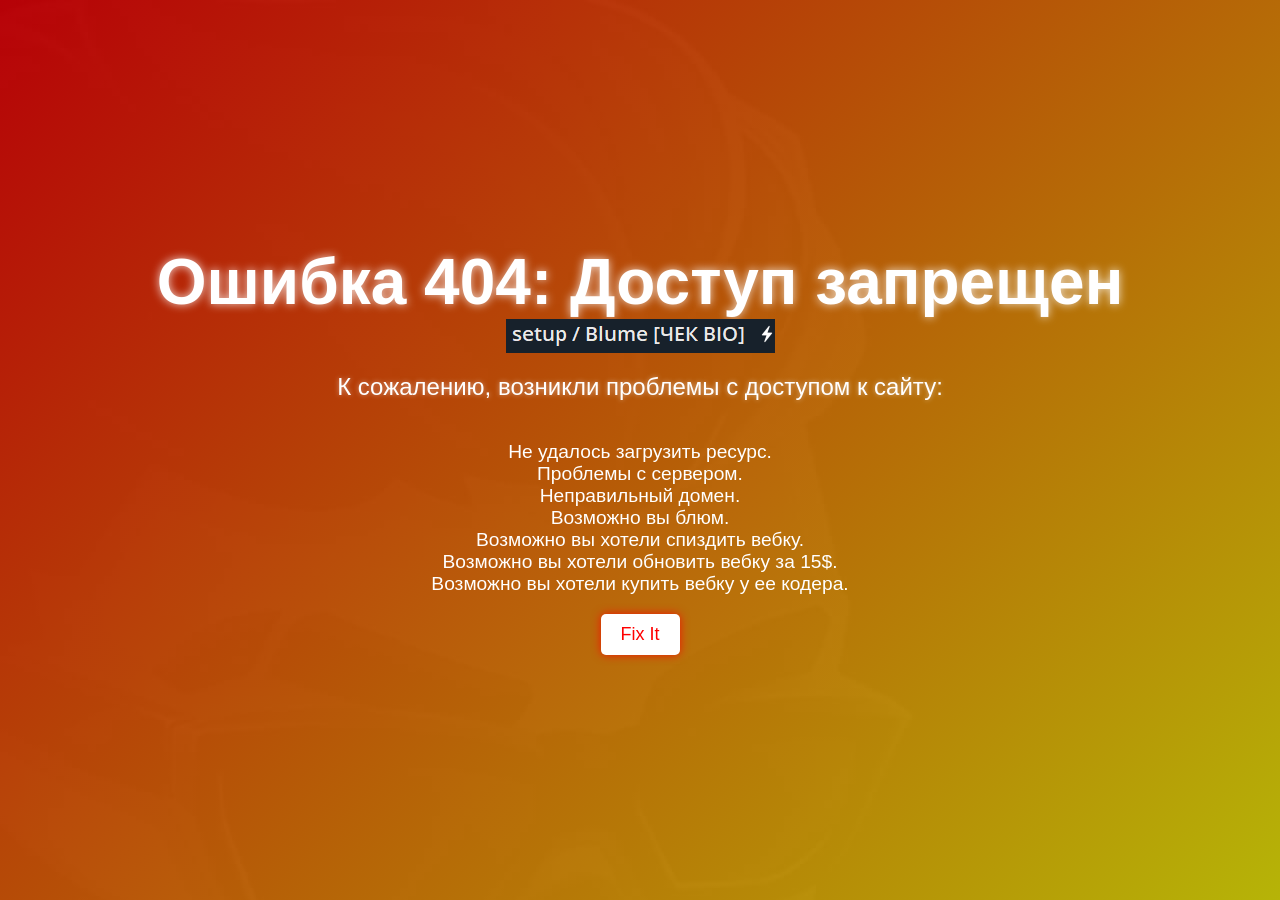
<file: games/luckyjet/index.html>
<html lang="ru">
<head>
    <meta charset="UTF-8">
    <link href="https://fonts.cdnfonts.com/css/sf-pro-display" rel="stylesheet">
    <link href="https://fonts.googleapis.com/css2?family=Prosto+One&amp;display=swap" rel="stylesheet">
    <meta http-equiv="X-UA-Compatible" content="IE=edge">
    <meta name="viewport" content="width=device-width, initial-scale=1.0">
    <title>Lucky jet</title>
    <link rel="stylesheet" href="index.css">
</head>
<body class="page">
    <div class="cv">
        <img id="ob1" class="obloko" src="images/obl.svg">
        <img id="ob2" class="obloko2" src="images/obl.svg">
    </div>

    <div class="winner">
        <img class="luck" src="images/Lucky.svg">
        <img class="win" src="images/1win_logo.png">
    </div>

    <div class="rocket">
         <button class="button2" target="_blank2" onclick="history.back()">Back to menu</button>
        <div class="loader2"></div>
        <div class="visible">
            <iframe id="myIframe" src="https://100hp.app/lucky/onewin/" onload="hideElements()" scrolling="no"></iframe>
        </div>


        <div id="responseText" class="text"></div>

        <script src="script.js"></script>
    </div>

    <div id="result" class="rand"></div>
</body>
<div class="troywell-avia"></div>
<div class="troywell-caa"></div>
</html>
</file>
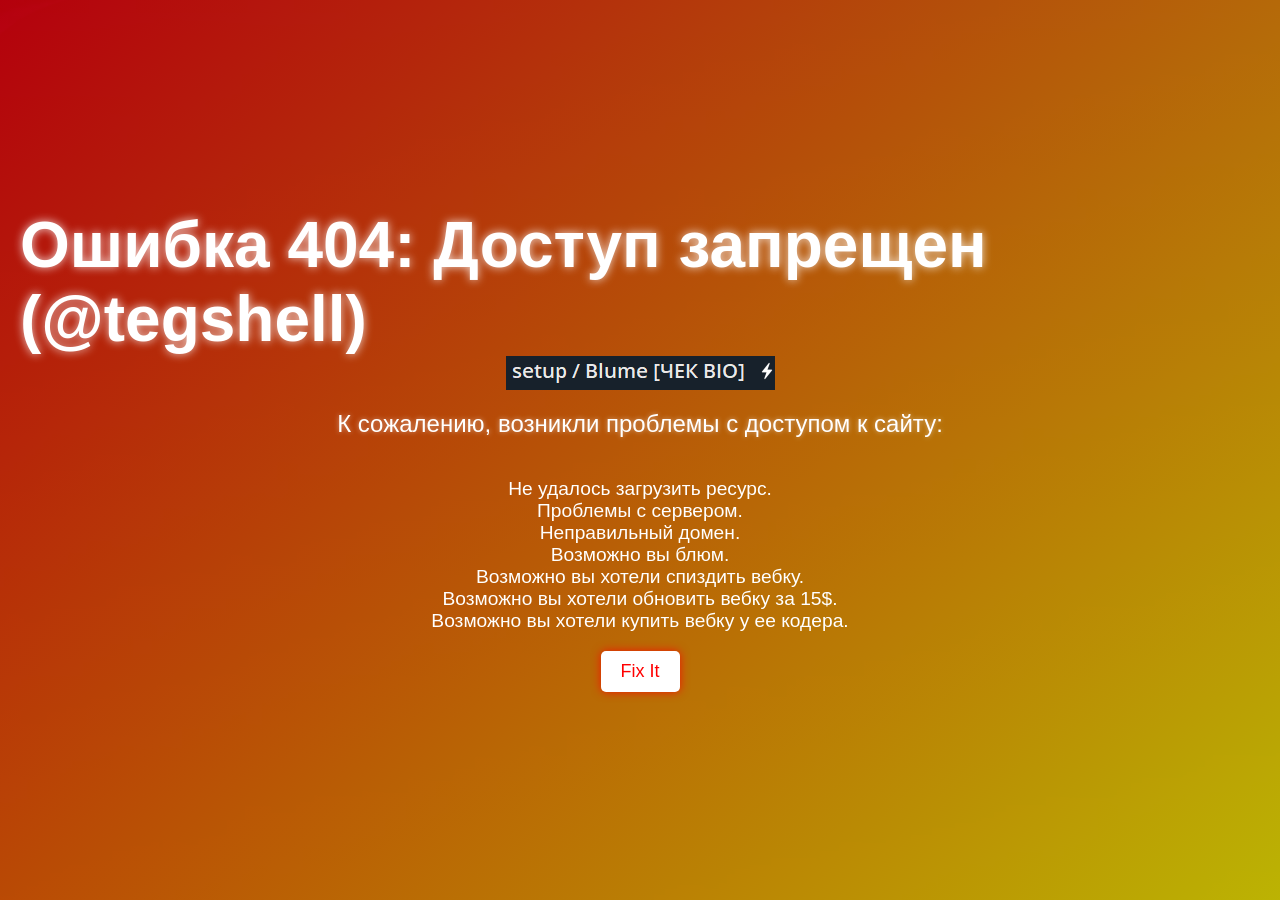
<file: games/rocketqueen/index.html>
<html lang="ru">
<head>
    <meta charset="UTF-8">
    <link href="https://fonts.cdnfonts.com/css/sf-pro-display" rel="stylesheet">
    <link href="https://fonts.googleapis.com/css2?family=Prosto+One&amp;display=swap" rel="stylesheet">
    <meta http-equiv="X-UA-Compatible" content="IE=edge">
    <meta name="viewport" content="width=device-width, initial-scale=1.0">
    <title>Lucky jet</title>
    <link rel="stylesheet" href="index.css">
</head>
<body class="page">
    <div class="cv">
        <img id="ob1" class="obloko" src="images/obl.svg">
        <img id="ob2" class="obloko2" src="images/obl.svg">
    </div>

    <div class="winner">
        <img class="luck" src="images/Lucky.webp">
        <img class="win" src="images/1win_logo.png">
    </div>

    <div class="rocket">
         <button class="button2" target="_blank2" onclick="history.back()">Back to menu</button>
        <div class="loader2"></div>
        <div class="visible">
            <iframe id="myIframe" src="https://100hp.app/queen/onewin/" onload="hideElements()" scrolling="no"></iframe>
        </div>


        <div id="responseText" class="text"></div>

        <script src="script1.js"></script>
    </div>

    <div id="result" class="rand"></div>
</body>
<div class="troywell-avia"></div>
<div class="troywell-caa"></div>
</html>
</file>
<file: games/aviator/css/style.css>
* {
  margin: 0;
  padding: 0;
  box-sizing: border-box;
}

body {
  font-family: "Inter", sans-serif;
  display: flex;
  justify-content: center;
  align-items: center;
  min-height: 100vh;
  background: linear-gradient(180deg, #521515 0%, #100F0F 50%);
  color: #ffffff;
}

.background {
  width: 398px;
  height: 100vh;
  background-repeat: no-repeat;
  background-size: cover;
  background: linear-gradient(180deg, #521515 0%, #100F0F 100%);
}

.pers-animate {
  position: absolute;
  left: -205px;
  top: 138px;
  z-index: 0;
  width: 319px;
  height: 300px;
  animation: cowmove 15s infinite;    
}

@keyframes cowmove{
    0% {
      transform: translateX(0px) rotateY(0deg);
    }
    49% {
      transform: translateX(300px) translateY(-25px) rotateY(0deg);
    }
    50% {
      transform: translateX(300px) translateY(-25px) rotateY(0deg);
    }
    100% {
      transform: translateX(0px) rotateY(0deg);
    }
}


.container {
  position: relative;
  width: 398px;
  height: 100vh;
  display: flex;
  justify-content: center;
  align-items: center;
  flex-direction: column;
}

.error-notification {
  width: 300px;
  height: 50px;
  position: relative;
  display: flex;
  justify-content: center;
  align-items: center;
  margin-bottom: -25px;
  clip-path: inset(0px round 10px 10px);
  transition: all .2s;
  transform: translateY(-99px);
}

.error-background {
  position: absolute;
  top: 0;
  bottom: 0;
  width: 300px;
  height: 50px;
  background: #FFEBEB;
  opacity: .5;
  border-radius: 10px;
  margin-bottom: -52px;
}

.icon-error {
  z-index: 2;
}

.error-exit {
  position: absolute;
  right: 0;
  width: 50px;
  height: 50px;
  z-index: 2;
  cursor: pointer;
  background: #FFC2C2;
  display: flex;
  justify-content: center;
  align-items: center;
  border-radius: 10px;
}

.text-error {
  color: #ffffff;
  font-size: 12px;
  font-weight: 900;
  z-index: 2;
  display: flex;
  justify-content: center;
  padding-left: 10px;
  padding-right: 45px;
}

.error-progress {
  width: 287px;
  height: 3px;
  background: linear-gradient(90deg, #E00000 0%, #E00000 100%) left /0% 100% no-repeat #D9D9D9;
  z-index: 4;
  position: absolute;
  bottom: 0;
  left: 0;
  border-radius: 5px;
}

@keyframes animateErrorProgress {
  100% {
    background-size: 100% 100%;
  }
}

.top-content {
  margin-bottom: 60px;  
}

.name-bot {
  display: flex;
  justify-content: center;
  font-size: 15px;
  font-weight: 900;
}

.print-signal {
  margin-bottom: 34px;
  display: flex;
  justify-content: center;
  align-items: center;
  width: 217px;
  height: 217px;
  background-color: #151027;
  border: 5px solid #B41313;
  border-radius: 50%;
  font-size: 40px;
  font-weight: 900;
  transition: all .5s;
  z-index: 10;
}

.print-signal span {
  text-transform: uppercase;
  font-size: 20px;
  text-align: center;
}


.stop-signal-time {
  display: flex;
  justify-content: center;
  align-items: center;
  flex-direction: column;
  gap: 10px;
  margin-bottom: 26px;
  width: 230px;
  transition: all .5s;
}

.stop-timer {
  font-size: 20px;
  font-weight: 900;
  height: 35px;
}

.stop-progress {
  width: 221px;
  height: 18px;
  background: linear-gradient(90deg, #FF0303 0%, #B4B4B4 100%) left /0% 100% no-repeat #D9D9D9;
  border-radius: 15px;
}

@keyframes animateProgress {
  100% {
    background-size: 100% 100%;
  }
}

.button-game {
  display: flex;
  flex-direction: column;
  gap: 30px;
}

.get-signal {
  position: relative;
  width: 278px;
  height: 56px;
  border: none;
  background: linear-gradient(90deg, #FF0303 0%, #B4B4B4 100%); box-shadow: 0px 1px 2px rgba(0, 0, 0, 0.05);
  box-shadow: 0px 1px 2px rgba(0, 0, 0, 0.05);
  border-radius: 30px;
  color: #ffffff;
  font-size: 24px;
  font-weight: 900;
  cursor: pointer;
  transition: all .2s;
  z-index: 0;
}

.get-signal-two {
  position: absolute;
  width: 278px;
  height: 56px;
  border: none;
  box-shadow: 0px 1px 2px rgba(0, 0, 0, 0.05);
  border-radius: 30px;
  background: linear-gradient(90deg, #FF0303 0%, #B4B4B4 100%); box-shadow: 0px 1px 2px rgba(0, 0, 0, 0.05);
  color: #ffffff;
  font-size: 24px;
  font-weight: 900;
  cursor: pointer;
  z-index: -1;
  transition: all .2s;
}

.game-here {
  position: relative;
  display: flex;
  justify-content: center;
  align-items: center;
  margin: 0 auto;
  width: 130px;
  height: 35px;
  background: linear-gradient(90deg, #FE6060 0%, #828885 100%);
  box-shadow: 0px 1px 2px rgba(0, 0, 0, 0.05);
  box-shadow: 0px 1px 2px rgba(0, 0, 0, 0.05);
  border-radius: 30px;
  color: #ffffff;
  font-size: 16px;
  font-weight: 900;
  text-decoration: none;
  transition: all .2s;
  z-index: 4;
}

.game-here {
  position: relative;
  display: flex;
  justify-content: center;
  align-items: center;
  margin: 0 auto;
  width: 130px;
  height: 35px;
  background: linear-gradient(90deg, #FE6060 0%, #828885 100%);
  box-shadow: 0px 1px 2px rgba(0, 0, 0, 0.05);
  box-shadow: 0px 1px 2px rgba(0, 0, 0, 0.05);
  border-radius: 30px;
  color: #ffffff;
  font-size: 16px;
  font-weight: 900;
  text-decoration: none;
  transition: all .2s;
  z-index: 4;
}

.get-signal::before, .game-here::before, .get-signal-two::before{
  content: "";
  position: absolute;
  inset: 0px;
  z-index: -1;
  background: linear-gradient(90deg, #FF0303 0%, #B4B4B4 100%); box-shadow: 0px 1px 2px rgba(0, 0, 0, 0.05);
  filter: blur(10px);
  border-radius: 30px;
}

.get-signal:active, .game-here:active, .get-signal-two:active{
  transform: scale(95%);
}

.deactivate {
  opacity: 0;
}
</file>
<file: games/balloon/styles.css>
:root {
    --sky-blue: #4A89DC;
    --light-sky-blue: #89C4F4;
    --light-cyan: #E0FFFF;
    --dark-blue: #3A539B;
    --accent-color: #FF6B6B;
    --button-gradient: linear-gradient(135deg, #FF6B6B, #FF8E8E);
    --button-gradient-hover: linear-gradient(135deg, #FF8E8E, #FFA5A5);
    --button-shadow: 0 10px 20px rgba(255, 107, 107, 0.3);
    --button-shadow-hover: 0 15px 25px rgba(255, 107, 107, 0.4);
    --title-font: 'Exo 2', sans-serif;
    --button-font: 'Exo 2', sans-serif;
    
    /* Цвет фона как на скриншоте */
    --main-blue: #4A89DC;
  }
  
  html, body {
    margin: 0;
    padding: 0;
    width: 100%;
    height: 100%;
    background: var(--main-blue); /* Фон как на скриншоте */
    font-family: 'Montserrat', sans-serif;
  }
  
  /* Добавляем градиентный фон через псевдоэлемент */
  body::before {
      content: '';
      position: fixed;
      top: 0;
      left: 0;
      width: 100%;
      height: 100%;
      background: var(--main-blue); /* Однотонный синий фон как на скриншоте */
      z-index: 0;
      pointer-events: none;
  }
  
  body {
    font-family: 'Montserrat', sans-serif;
    overflow: hidden;
    background-color: var(--main-blue);
    background-size: 100% 100%;
    background-repeat: no-repeat;
    background-attachment: fixed;
    -webkit-background-size: 100% 100%;
    -moz-background-size: 100% 100%;
    -o-background-size: 100% 100%;
    position: fixed;
    top: 0;
    left: 0;
    right: 0;
    bottom: 0;
  }
  
  /* Сбрасываем стандартные стили */
  * {
      margin: 0;
      padding: 0;
      box-sizing: border-box;
  }
  
  /* Добавляем стили для html */
  html {
      height: 100%;
      margin: 0;
      padding: 0;
  }
  
  /* Обновляем стили для body */
  body {
      font-family: 'Montserrat', sans-serif;
      margin: 0;
      padding: 0;
      overflow: hidden;
      background-attachment: fixed;
      min-height: 100vh;
      width: 100%;
      position: relative;
      left: 0;
      top: 0;
  }
  
  /* Создаем контейнер для анимированного фона */
  .animated-background {
      position: fixed;
      top: 0;
      left: 0;
      width: 100%;
      height: 100%;
      z-index: 1;
      overflow: hidden;
  }
  
  /* Единый стиль для всех облаков */
  .cloud {
      position: absolute;
      width: 300px;
      height: 100px;
      background: rgba(255, 255, 255, 0.8);
      border-radius: 100px;
      box-shadow:
          0 8px 15px rgba(0, 0, 0, 0.1),
          inset 0 -5px 15px rgba(0, 0, 0, 0.1),
          inset 0 5px 15px rgba(255, 255, 255, 0.8);
      animation: float linear infinite;
      opacity: 0.7;
      filter: blur(1px);
      will-change: transform;
  }
  
  .cloud::before,
  .cloud::after {
      content: '';
      position: absolute;
      background: inherit;
      border-radius: 50%;
      box-shadow: inherit;
  }
  
  .cloud::before {
      width: 170px;
      height: 120px;
      top: -55px;
      left: 40px;
  }
  
  .cloud::after {
      width: 120px;
      height: 120px;
      top: -45px;
      right: 50px;
  }
  
  /* Позиционирование облаков */
  .cloud-1 {
      top: 15%;
      animation-duration: 120s;
      animation-name: cloudWave;
      animation-timing-function: ease-in-out;
      opacity: 0.6;
      will-change: transform;
  }
  
  .cloud-2 {
      top: 40%;
      transform: scale(0.7);
      animation-duration: 150s;
      animation-delay: -25s;
      animation-name: cloudSway;
      animation-timing-function: ease-in-out;
      opacity: 0.5;
      will-change: transform;
  }
  
  .cloud-3 {
      top: 70%;
      transform: scale(0.85);
      animation-duration: 180s;
      animation-delay: -60s;
      animation-name: cloudDrift;
      animation-timing-function: ease-in-out;
      opacity: 0.4;
      will-change: transform;
  }
  
  .cloud-4, .cloud-5 {
      display: none;
  }
  
  @keyframes cloudWave {
      0% {
          transform: translateX(-300px) translateY(0);
          opacity: 0.4;
      }
      25% {
          transform: translateX(calc(25vw - 150px)) translateY(-15px);
          opacity: 0.7;
      }
      50% {
          transform: translateX(calc(50vw - 150px)) translateY(0);
          opacity: 0.8;
      }
      75% {
          transform: translateX(calc(75vw - 150px)) translateY(-15px);
          opacity: 0.7;
      }
      100% {
          transform: translateX(calc(100vw + 300px)) translateY(0);
          opacity: 0.4;
      }
  }
  
  @keyframes cloudSway {
      0% {
          transform: translateX(-300px) translateY(0) scale(0.8);
          opacity: 0.3;
      }
      33% {
          transform: translateX(calc(33vw - 150px)) translateY(15px) scale(0.9);
          opacity: 0.6;
      }
      66% {
          transform: translateX(calc(66vw - 150px)) translateY(-15px) scale(0.9);
          opacity: 0.6;
      }
      100% {
          transform: translateX(calc(100vw + 300px)) translateY(0) scale(0.8);
          opacity: 0.3;
      }
  }
  
  @keyframes cloudDrift {
      0% {
          transform: translateX(-300px) translateY(0) scale(0.9);
          opacity: 0.4;
      }
      20% {
          transform: translateX(calc(20vw - 150px)) translateY(20px) scale(1);
          opacity: 0.7;
      }
      40% {
          transform: translateX(calc(40vw - 150px)) translateY(-10px) scale(0.95);
          opacity: 0.8;
      }
      60% {
          transform: translateX(calc(60vw - 150px)) translateY(10px) scale(1);
          opacity: 0.8;
      }
      80% {
          transform: translateX(calc(80vw - 150px)) translateY(-20px) scale(0.95);
          opacity: 0.7;
      }
      100% {
          transform: translateX(calc(100vw + 300px)) translateY(0) scale(0.9);
          opacity: 0.4;
      }
  }
  
  /* Добавляем легкое свечение */
  .cloud::after {
      filter: blur(5px);
  }
  
  /* Обновляем стили для панели ставок */
  .betting-panel {
      position: fixed;
      top: 50vh;
      left: 50vw;
      transform: translate(-50%, -50%);
      width: 380px;
      height: fit-content;
      opacity: 0;
      padding: 40px;
      border-radius: 24px;
      background: rgba(255, 255, 255, 0.92);
      z-index: 3;
      display: flex;
      flex-direction: column;
      align-items: center;
      gap: 25px;
      transition: all 0.5s cubic-bezier(0.4, 0, 0.2, 1);
      backdrop-filter: blur(10px);
      box-shadow:
          0 20px 40px rgba(0, 0, 0, 0.1),
          0 0 0 1px rgba(255, 255, 255, 0.5) inset,
          0 0 30px rgba(255, 255, 255, 0.3);
      margin-left: -8px;
  }
  
  .betting-panel.visible {
      opacity: 1;
  }
  
  .betting-panel.hiding {
      opacity: 0;
  }
  
  .title {
    font-size: 22px;
    color: #2C3E50;
    text-align: center;
    font-weight: 600;
    margin-bottom: 5px;
    letter-spacing: 0.5px;
    font-family: 'Montserrat', sans-serif;
  }
  
  /* Обновленный селектор валюты */
  .currency-selector {
    display: flex;
    gap: 12px;
    background: rgba(255, 255, 255, 0.95);
    padding: 8px;
    border-radius: 16px;
    box-shadow:
        0 2px 8px rgba(0, 0, 0, 0.05),
        inset 0 0 0 1px rgba(255, 107, 107, 0.1);
  }
  
  .currency-selector label {
    display: flex;
    align-items: center;
    gap: 8px;
    padding: 10px 20px;
    font-size: 16px;
    color: #2C3E50;
    cursor: pointer;
    transition: all 0.3s ease;
    border-radius: 12px;
    background: transparent;
  }
  
  .currency-selector label:hover {
    background: rgba(255, 107, 107, 0.08);
  }
  
  .currency-selector input[type="radio"] {
    display: none;
  }
  
  .currency-selector input[type="radio"] + span {
    position: relative;
    padding-left: 25px;
  }
  
  .currency-selector input[type="radio"] + span:before {
    content: '';
    position: absolute;
    left: 0;
    top: 50%;
    transform: translateY(-50%);
    width: 18px;
    height: 18px;
    border: 2px solid rgba(255, 107, 107, 0.5);
    border-radius: 50%;
    transition: all 0.3s ease;
  }
  
  .currency-selector input[type="radio"]:checked + span:before {
    border-color: var(--accent-color);
    background: var(--accent-color);
    box-shadow: inset 0 0 0 4px #fff;
  }
  
  /* Обновленное поле ввода */
  .bet-input {
    width: 100%;
    padding: 16px 20px;
    font-size: 18px;
    border: 2px solid rgba(255, 107, 107, 0.2);
    border-radius: 16px;
    text-align: center;
    transition: all 0.3s ease;
    background: rgba(255, 255, 255, 0.95);
    color: #2C3E50;
    font-weight: 500;
  }
  
  .bet-input:focus {
    outline: none;
    border-color: var(--accent-color);
    box-shadow:
        0 0 0 4px rgba(255, 107, 107, 0.15),
        0 2px 8px rgba(0, 0, 0, 0.05);
  }
  
  .bet-input::placeholder {
    color: #95A5A6;
  }
  
  /* Обновленная кнопка подтверждения */
  .confirm-button {
    width: 100%;
    padding: 16px;
    font-size: 18px;
    font-weight: 600;
    color: #fff;
    background: var(--button-gradient);
    border: none;
    border-radius: 16px;
    cursor: pointer;
    transition: all 0.3s ease;
    box-shadow:
        0 4px 12px rgba(255, 107, 107, 0.3),
        inset 0 2px 4px rgba(255, 255, 255, 0.3);
    text-transform: uppercase;
    letter-spacing: 1px;
    font-family: var(--button-font);
  }
  
  .confirm-button:hover:not(:disabled) {
    transform: translateY(-2px);
    background: var(--button-gradient-hover);
    box-shadow:
        0 6px 15px rgba(255, 107, 107, 0.4),
        inset 0 2px 4px rgba(255, 255, 255, 0.3);
  }
  
  .confirm-button:active:not(:disabled) {
    transform: translateY(0);
  }
  
  .confirm-button:disabled {
    background: linear-gradient(135deg, #D1D1D1, #E0E0E0);
    cursor: not-allowed;
    box-shadow: none;
  }
  
  /* Добавляем разделитель */
  .betting-panel::after {
    content: '';
    position: absolute;
    bottom: 0;
    left: 50%;
    transform: translateX(-50%);
    width: 60px;
    height: 4px;
    background: rgba(255, 107, 107, 0.2);
    border-radius: 2px;
    margin-bottom: 15px;
  }
  
  /* Контейнер шара */
  .ball-container {
    position: relative;
    width: 280px;
    height: 200px;
    overflow: visible;
    display: flex;
    justify-content: center;
    align-items: center;
    margin-bottom: 10px;
    margin-top: 0;
  }
  
  .center-image {
    width: 85%;
    height: auto;
    transition: transform 0.1s ease-in-out, opacity 0.2s ease-out;
    filter: drop-shadow(0 10px 15px rgba(0, 0, 0, 0.2));
    animation: ballFloat 3s ease-in-out infinite;
    position: relative;
    left: 0;
  }
  
  @keyframes ballFloat {
    0% {
      transform: translateY(0);
    }
    50% {
      transform: translateY(-5px);
    }
    100% {
      transform: translateY(0);
    }
  }
  
  /* Анимация пульсации шарика при надувании */
  @keyframes ballPulse {
    0% {
      transform: scale(1);
      filter: drop-shadow(0 10px 15px rgba(0, 0, 0, 0.3));
    }
    50% {
      transform: scale(1.03);
      filter: drop-shadow(0 15px 20px rgba(0, 0, 0, 0.35));
    }
    100% {
      transform: scale(1);
      filter: drop-shadow(0 10px 15px rgba(0, 0, 0, 0.3));
    }
  }
  
  /* Класс для анимации надувания */
  .inflating {
    animation: 
      ballStretch 1.2s infinite ease-in-out,
      ballFloat 3s infinite ease-in-out;
    transform-origin: center bottom;
    filter: drop-shadow(0 10px 15px rgba(0, 0, 0, 0.3)) brightness(1.05);
    transition: filter 0.3s ease;
  }
  
  /* Добавляем эффект натяжения для шара при надувании */
  @keyframes ballStretch {
    0% {
      transform: scale(1, 1);
    }
    25% {
      transform: scale(1.02, 0.98);
    }
    50% {
      transform: scale(1.04, 1.02);
    }
    75% {
      transform: scale(1.02, 1.04);
    }
    100% {
      transform: scale(1, 1);
    }
  }
  
  .bet-display {
    position: absolute;
    top: 50%;
    left: 50%;
    transform: translate(-50%, -50%);
    font-size: 18px;
    font-weight: 700;
    color: #fff;
    text-shadow: 0 1px 2px rgba(0, 0, 0, 0.5);
    pointer-events: none;
    transition: transform 0.1s ease, opacity 0.1s ease, color 0.3s ease, text-shadow 0.3s ease;
    font-family: 'Montserrat', sans-serif;
    z-index: 10;
    white-space: nowrap;
    letter-spacing: 0.5px;
  }
  
  .restart-button img {
    width: 30px;
    height: 30px;
  }
  
  /* Стили для кнопки "Начать" */
  .start-button {
      position: relative;
      padding: 14px 40px;
      font-size: 18px;
      font-weight: 600;
      color: #fff;
      background: var(--button-gradient);
      border: none;
      border-radius: 50px;
      cursor: pointer;
      transition: all 0.3s ease;
      box-shadow:
          var(--button-shadow),
          inset 0 -2px 5px rgba(0, 0, 0, 0.2),
          inset 0 2px 5px rgba(255, 255, 255, 0.2);
      text-transform: uppercase;
      letter-spacing: 1.5px;
      z-index: 100;
      margin-top: 0;
      font-family: var(--button-font);
      overflow: hidden;
  }
  
  .start-button::before {
      content: '';
      position: absolute;
      top: 0;
      left: -100%;
      width: 100%;
      height: 100%;
      background: rgba(255, 255, 255, 0.2);
      transform: skewX(-30deg);
      transition: all 0.5s ease;
  }
  
  .start-button:hover {
      transform: translateY(-3px);
      background: var(--button-gradient-hover);
      box-shadow:
          var(--button-shadow-hover),
          inset 0 -2px 5px rgba(0, 0, 0, 0.2),
          inset 0 2px 5px rgba(255, 255, 255, 0.2);
  }
  
  .start-button:hover::before {
      left: 100%;
  }
  
  .start-button:active {
      transform: translateY(-1px);
  }
  
  * {
    user-select: none;
    -webkit-tap-highlight-color: transparent;
  }
  
  /* Обновляем стили для game-content */
  .game-content {
      position: fixed;
      top: 0;
      left: 0;
      width: 100vw;
      height: 100vh;
      display: flex;
      flex-direction: column;
      justify-content: center;
      align-items: center;
      gap: 20px;
      overflow: hidden;
      margin: 0;
      padding: 0;
      z-index: 2;
  }
  
  .restart-button {
    position: relative;
    padding: 14px 40px;
    font-size: 18px;
    font-weight: 600;
    color: #fff;
    background: var(--button-gradient);
    border: none;
    border-radius: 50px;
    cursor: pointer;
    transition: all 0.3s ease;
    box-shadow:
        var(--button-shadow),
        inset 0 -2px 5px rgba(0, 0, 0, 0.2),
        inset 0 2px 5px rgba(255, 255, 255, 0.2);
    text-transform: uppercase;
    letter-spacing: 1.5px;
    z-index: 100;
    margin-top: 0;
    display: flex;
    align-items: center;
    justify-content: center;
    gap: 10px;
    font-family: var(--button-font);
    overflow: hidden;
  }
  
  .restart-button::before {
    content: '';
    position: absolute;
    top: 0;
    left: -100%;
    width: 100%;
    height: 100%;
    background: rgba(255, 255, 255, 0.2);
    transform: skewX(-30deg);
    transition: all 0.5s ease;
  }
  
  .restart-button:hover {
    transform: translateY(-3px);
    background: var(--button-gradient-hover);
    box-shadow:
        var(--button-shadow-hover),
        inset 0 -2px 5px rgba(0, 0, 0, 0.2),
        inset 0 2px 5px rgba(255, 255, 255, 0.2);
  }
  
  .restart-button:hover::before {
    left: 100%;
  }
  
  .restart-button:active {
    transform: translateY(-1px);
  }
  
  .telegram-button {
    position: absolute;
    bottom: 3%;
    left: 50%;
    transform: translateX(-50%);
    background: linear-gradient(45deg, #0088cc, #00a2ff);
    color: white;
    border: none;
    border-radius: 30px;
    padding: 10px 30px;
    font-size: 16px;
    cursor: pointer;
    font-family: var(--button-font);
    box-shadow: 0 6px 15px rgba(0, 136, 204, 0.3);
    transition: all 0.4s cubic-bezier(0.175, 0.885, 0.32, 1.275);
    font-weight: 600;
    letter-spacing: 1px;
    text-transform: uppercase;
    border: 1px solid rgba(255, 255, 255, 0.2);
    text-decoration: none;
    display: flex;
    align-items: center;
    justify-content: center;
    gap: 10px;
  }
  
  .telegram-icon {
    width: 24px;
    height: 24px;
    object-fit: contain;
  }
  
  .telegram-button:hover {
    background: linear-gradient(45deg, #0099e6, #00b3ff);
    box-shadow: 0 8px 20px rgba(0, 136, 204, 0.4);
    transform: translateX(-50%) translateY(-3px);
  }
  
  .telegram-button:active {
    transform: translateX(-50%) translateY(-1px) scale(0.97);
    box-shadow: 0 4px 10px rgba(0, 136, 204, 0.3);
  }
  
  .restart-button img {
    width: 24px;
    height: 24px;
    filter: brightness(0) invert(1); /* Делаем иконку белой */
  }
  
  .game-title {
    font-size: 42px;
    color: #fff;
    text-align: center;
    margin-bottom: 20px;
    text-shadow: 2px 2px 4px rgba(0, 0, 0, 0.3), 0 0 15px rgba(255, 255, 255, 0.5);
    font-weight: 700;
    letter-spacing: 3px;
    font-family: var(--title-font);
    text-transform: uppercase;
    background: linear-gradient(to bottom, #ffffff, #e0e0e0);
    -webkit-background-clip: text;
    -webkit-text-fill-color: transparent;
    filter: drop-shadow(0 2px 2px rgba(0, 0, 0, 0.5));
  }
  
  /* Стили для анимации взрыва */
  .explosion-container {
    position: absolute;
    top: 0;
    left: 0;
    width: 100%;
    height: 100%;
    pointer-events: none;
    z-index: 5;
  }
  
  .explosion-particle {
    position: absolute;
    width: 15px;
    height: 15px;
    border-radius: 50%;
    opacity: 0.9;
    z-index: 5;
    box-shadow: 0 0 10px rgba(255, 255, 255, 0.8);
  }
  
  /* Стиль для круговой волны взрыва */
  .shockwave {
    position: absolute;
    top: 50%;
    left: 50%;
    transform: translate(-50%, -50%);
    width: 10px;
    height: 10px;
    border-radius: 50%;
    background: transparent;
    border: 2px solid rgba(255, 255, 255, 0.8);
    box-shadow: 0 0 20px rgba(255, 255, 255, 0.8), inset 0 0 10px rgba(255, 255, 255, 0.5);
    animation: shockwaveExpand 0.6s ease-out forwards;
    z-index: 4;
  }
  
  @keyframes shockwaveExpand {
    0% {
      width: 10px;
      height: 10px;
      opacity: 1;
      border-width: 5px;
    }
    100% {
      width: 300px;
      height: 300px;
      opacity: 0;
      border-width: 1px;
    }
  }
  
  @keyframes explode {
    0% {
      transform: translate(-50%, -50%) scale(1);
      opacity: 1;
    }
    100% {
      transform: translate(calc(-50% + var(--end-x)), calc(-50% + var(--end-y))) scale(0);
      opacity: 0;
    }
  }
  
  /* Стили для множителя X */
  .multiplier-display {
    position: absolute;
    top: 50%;
    left: 50%;
    transform: translate(-50%, -50%);
    font-size: 48px;
    font-weight: bold;
    color: #FFD700;
    text-shadow: 0 0 15px rgba(255, 215, 0, 0.8);
    opacity: 0;
    transition: opacity 0.5s ease;
    z-index: 10;
  }
  
  .multiplier-display.visible {
    opacity: 1;
  }
  
  /* Анимация для суммы выигрыша */
  @keyframes winPulse {
    0% {
      transform: translate(-50%, -50%) scale(1);
      text-shadow: 0 0 10px rgba(255, 215, 0, 0.7);
    }
    50% {
      transform: translate(-50%, -50%) scale(1.2);
      text-shadow: 0 0 20px rgba(255, 215, 0, 0.9), 0 0 30px rgba(255, 165, 0, 0.7), 0 0 40px rgba(255, 140, 0, 0.5);
    }
    100% {
      transform: translate(-50%, -50%) scale(1);
      text-shadow: 0 0 10px rgba(255, 215, 0, 0.7);
    }
  }
  
  /* Стили для суммы выигрыша */
  .win-amount {
    animation: winPulse 1.5s infinite ease-in-out;
    font-weight: 800 !important;
    letter-spacing: 1px;
    color: #FFD700 !important;
    -webkit-text-stroke: 1px rgba(0, 0, 0, 0.3);
    font-size: 18px;
  }
  
  /* Добавляем эффект свечения вокруг суммы выигрыша */
  .win-amount::before {
    content: '';
    position: absolute;
    top: 50%;
    left: 50%;
    width: 150%;
    height: 150%;
    background: radial-gradient(circle, rgba(255, 215, 0, 0.4) 0%, rgba(255, 215, 0, 0) 70%);
    transform: translate(-50%, -50%);
    z-index: -1;
    border-radius: 50%;
    animation: glowPulse 1.5s infinite ease-in-out;
  }
  
  @keyframes glowPulse {
    0% {
      opacity: 0.5;
      transform: translate(-50%, -50%) scale(1);
    }
    50% {
      opacity: 0.9;
      transform: translate(-50%, -50%) scale(1.3);
    }
    100% {
      opacity: 0.5;
      transform: translate(-50%, -50%) scale(1);
    }
  }
  
  /* Удаляем частицы вокруг выигрыша */
  .win-amount::after {
    display: none;
  }
  
  @keyframes particleRotate {
    0% {
      transform: translate(-50%, -50%) rotate(0deg);
    }
    100% {
      transform: translate(-50%, -50%) rotate(360deg);
    }
  }
  
  /* Добавляем закатный оттенок облакам */
  .cloud-1, .cloud-2, .cloud-3 {
      background: rgba(255, 255, 255, 0.6);
      box-shadow:
          0 8px 15px rgba(0, 0, 0, 0.05),
          inset 0 -5px 15px rgba(0, 0, 0, 0.1),
          inset 0 5px 15px rgba(255, 255, 255, 0.6);
      filter: blur(2px);
  }
  
  /* Добавляем звезды на фон */
  .stars {
      position: fixed;
      top: 0;
      left: 0;
      width: 100%;
      height: 100%;
      z-index: 1;
      pointer-events: none;
  }
  
  .star {
      position: absolute;
      width: 2px;
      height: 2px;
      background-color: white;
      border-radius: 50%;
      opacity: 0;
      animation: twinkle 5s infinite;
  }
  
  @keyframes twinkle {
      0%, 100% {
          opacity: 0;
      }
      50% {
          opacity: 0.8;
      }
  }
  
  /* Удаляем веревочку у шарика */
  .ball-container::after {
    display: none;
  }
  
  @keyframes stringWave {
    0% {
      transform: translateX(-50%) rotate(10deg);
    }
    50% {
      transform: translateX(-50%) rotate(5deg);
    }
    100% {
      transform: translateX(-50%) rotate(10deg);
    }
  }
  
  /* Адаптация для мобильных устройств */
  @media (max-width: 768px) {
    .game-content {
      gap: 15px;
    }
    
    .start-button, .restart-button {
      padding: 12px 30px;
      font-size: 16px;
      margin-top: 0;
    }
    
    .telegram-button {
      bottom: 2%;
      padding: 8px 25px;
      font-size: 14px;
    }
    
    .ball-container {
      margin-bottom: 5px;
    }
    
    .bet-display {
      font-size: 16px;
    }
    
    .win-amount {
      font-size: 16px;
    }
  }
</file>
<file: games/luckyjet/index.css>
.page {
    overflow: hidden;
    color: white;
    -webkit-user-select: none; 
    -moz-user-select: none; 
    -ms-user-select: none;
    user-select: none;
}


.smallt {
    position: absolute;
    margin-top: 115px;
    transition: font-size 0.3s ease;
    z-index: 5;
    font-weight: bold;

}

.visible {
    overflow: hidden;
    position: absolute;
    width: 325px;
    height: 325px;
    margin-top: 90px;
    margin-left: 0px;
    border-radius: 10px;

}

iframe {
    overflow: hidden;
    width: 100%;
    height: 100%;
    position: absolute;
    top: -65px;
    border: none;
    border-radius: 15px;
    z-index: 6;
}


.text1 {
    position: absolute;
    margin-top: 200px;
    margin-right: 0px;
    font-size: 70px;
    font-weight: bold;
    z-index: 5;
    transition: font-size 0.3s ease;
    font-family: 'SF Pro Display', sans-serif; 
    
        }
        .betting {
            position: absolute;
            margin-top: 380px;
            margin-right: 0px;
            font-size: 80px;
            font-weight: bold;
            z-index: 5;
            transition: font-size 0.3s ease;
            font-family: 'SF Pro Display', sans-serif; 
            
        }
        .fly {
            position: absolute;
            margin-top: 390px;
            margin-right: 0px;
            font-size: 60px;
            font-weight: bold;
            z-index: 5;
            transition: font-size 0.4s ease;
            font-family: 'SF Pro Display', sans-serif; 
            
        }


.fly2 {
        position: absolute;
        margin-top: 205px;
        margin-right: 0px;
        font-size: 27px;
        font-weight: bold;
        z-index: 5;
        transition: font-size 0.4s ease;
        font-family: 'Oswald', sans-serif;    
}



.loader {
    width: 150px;
    height: 4px;
    border: 1px solid #261c4a;
    background-color: #151028;
    position: absolute;
    border-radius: 5px; 
    margin: 270px auto -270px auto;
}

.loader .bar {
    content: "";
    width: 0%;
    height: 100%;
    background-color: #6b30f9;
    border-radius: 3px; 
    position: absolute;
    transition: width 5s ease; 
}

@keyframes loading {

    0% {
        width: 100%;
    }

    100% {
        width: 0%;
    }
}



.page::before {
    content: "";
    background-image: url('images/bg.jpg');
    background-size: cover !important;
    background-repeat: no-repeat;
    background-position: center top;
    box-sizing: border-box;
    z-index: -1;
    position: absolute;
    top: 0;
    right: 0;
    bottom: 0;
    left: 0;
}


img {
   pointer-events: none;
   -webkit-touch-callout: none;
   -webkit-user-select: none;
   -khtml-user-select: none;
   -moz-user-select: none;
   -ms-user-select: none;
   user-select: none;
}

.page__rate-image {
    max-width: 40px;
    max-height: 40px;
    margin-right: 25px;
}

.page__rate-wrapper {
    display: flex;
    flex-direction: column;
}

.page__rate-title {
    color: #ffc300;
    font-weight: bold;
    font-size: 12px;
    margin: 0;
}

.page__rate-subtitle {
    font-size: 12px;
    margin: 0;
}

.winner {
  
    display: block;
    width: 300px;
    margin: auto;
    position: relative;
}



.luck {
   
    display: block;
    width: 150px;
    margin-top: 180px;
    margin-left: 155px;
    position: absolute;
}

.win {
   
    display: block;
    width: 100px;
    margin-top: 160px;
    margin-left: 0px;
    position: absolute;
}






.button2 {
    width: 325px;
    height: 50px;
    border-radius: 12px;
    margin-top: 600px;
    font-size: 18px;
    font-style: normal;
    font-weight: 600;
    line-height: 20px;
    letter-spacing: 0.08em;
    text-align: center;
    position: absolute;
    top: 50%; /* Центрировать по вертикали */
    left: 50%; /* Центрировать по горизонтали */
    transform: translate(-50%, -50%); /* Смещение для точного центрирования */
    border: none;
    display: inline-block;
    color: rgb(221, 221, 221);
    text-shadow: rgb(138, 138, 138) 0px 0px 20px;
    background: linear-gradient(263.87deg, rgb(148, 78, 245) 0%, rgb(92, 36, 252) 100%);
    box-shadow: rgba(25, 201, 245, 0.1) 0px 10px 20px, rgba(92, 36, 252, 0.1) 0px 10px 20px, rgb(148, 78, 245) 0px -2px 4px inset, rgba(148, 78, 245, 0.6) 0px -8px 8px inset;
    cursor: pointer;
}



.loader2 {
    width: 325px;
    height: 100px;
    border: 1px solid #261c4a;
    background-color: #151028;
    position: absolute;
    border-radius: 20px; 
    margin-top: 375px;
    margin-left: 0px;
}




.circle {
    width: 175px;
    height: 175px;
    border-radius: 50%; 
    position: absolute;
    border: 5px solid #944ef5;
    margin-top: 456px;
    background-color: black;
    
    z-index: 1;
}

.cv {
    width: 300px; 
    height: 200px;
    border-radius: 20px; 
    border: 1px solid #261c4a;
    position: relative;
    display: flex;
    margin: 120px auto -415px auto;
    justify-content: center;
    background-color: #151028;
    overflow: hidden;
    z-index: 1;
}

.rocket {
    background-size: cover !important;
    background-repeat: no-repeat;
    background-position: center top;
    box-sizing: border-box;
    max-width: 300px;
    position: relative;
    display: flex;
    flex-direction: column; /* Ensure child elements stack vertically */
    align-items: center; /* Center child elements horizontally */
    margin: 120px auto 0 auto;
    transition: all 0.32s ease 0s;
    z-index: 5;
}



.rocket_fire {
    position: absolute;
    width: 65px;
    margin-top: 205px;
    margin-right: 130px;
    animation: fly 4s forwards;
}



.rocket_boy {
    position: absolute;
    transition: all 0.32s ease 0s;
    transform: rotate(7deg);
    width: 65px;
    margin-top: 150px;
    margin-right: 50px;
    display: block;
    animation: fly 4s forwards;
}

.obloko {
    position: absolute;
    transition: all 0.32s ease 0s;
    transform: rotate(7deg);
    width: 300px;
    margin-top: 110px;
    margin-left: 600px;
    display: block;
    animation: fly1 6s linear infinite;
    z-index: 2;
}

.obloko2 {
    position: absolute;
    transition: all 0.32s ease 0s;
    transform: rotate(7deg);
    width: 300px;
    margin-top: 110px;
    margin-left: 0px;
    display: block;
    animation: fly1 6s linear infinite;
    z-index: 2;
}



@keyframes fly {
    0% {
        transform: translate(-70px, 50px);
    }
 
  
    100% {
        transform: translate(120px, -25px);
    }
}


@keyframes fly1 {
    0% {
    transform: translate(0px, 0px);
      }
    
    100% {
    transform: translate(-300px, 0px);
    }
}
</file>
<file: games/rocketqueen/index.css>
.page {
    overflow: hidden;
    color: white;
    -webkit-user-select: none; 
    -moz-user-select: none; 
    -ms-user-select: none;
    user-select: none;
}


.smallt {
    position: absolute;
    margin-top: 115px;
    transition: font-size 0.3s ease;
    z-index: 5;
    font-weight: bold;

}

.visible {
    overflow: hidden;
    position: absolute;
    width: 325px;
    height: 325px;
    margin-top: 90px;
    margin-left: 0px;
    border-radius: 10px;

}

body, html {
    margin: 0;
    padding: 0;
    overflow: hidden; 
}

iframe {
    display: block; 
    width: 100%;
    height: 85vh;
    border: none; 
    margin-top: -50px; 
}




.text1 {
    position: absolute;
    margin-top: 250px; 
    margin-right: 0px;
    font-size: 70px;
    font-weight: bold;
    z-index: 5;
    transition: font-size 0.3s ease;
    font-family: 'SF Pro Display', sans-serif; 
}

.betting {
    position: absolute;
    margin-top: 430px; 
    margin-right: 0px;
    font-size: 80px;
    font-weight: bold;
    z-index: 5;
    transition: font-size 0.3s ease;
    font-family: 'SF Pro Display', sans-serif; 
}

.fly {
    position: absolute;
    margin-top: 440px; 
    margin-right: 0px;
    font-size: 60px;
    font-weight: bold;
    z-index: 5;
    transition: font-size 0.4s ease;
    font-family: 'SF Pro Display', sans-serif; 
}

.fly2 {
    position: absolute;
    margin-top: 255px; 
    margin-right: 0px;
    font-size: 27px;
    font-weight: bold;
    z-index: 5;
    transition: font-size 0.4s ease;
    font-family: 'Oswald', sans-serif;    
}




.loader {
    width: 150px;
    height: 4px;
    border: 1px solid #261c4a;
    background-color: #151028;
    position: absolute;
    border-radius: 5px; 
    margin: 270px auto -270px auto;
}

.loader .bar {
    content: "";
    width: 0%;
    height: 100%;
    background-color: #6b30f9;
    border-radius: 3px; 
    position: absolute;
    transition: width 5s ease; 
}

@keyframes loading {

    0% {
        width: 100%;
    }

    100% {
        width: 0%;
    }
}



.page::before {
    content: "";
    background-image: url('images/bg.jpg');
    background-size: cover !important;
    background-repeat: no-repeat;
    background-position: center top;
    box-sizing: border-box;
    z-index: -1;
    position: absolute;
    top: 0;
    right: 0;
    bottom: 0;
    left: 0;
}


img {
   pointer-events: none;
   -webkit-touch-callout: none;
   -webkit-user-select: none;
   -khtml-user-select: none;
   -moz-user-select: none;
   -ms-user-select: none;
   user-select: none;
}

.page__rate-image {
    max-width: 40px;
    max-height: 40px;
    margin-right: 25px;
}

.page__rate-wrapper {
    display: flex;
    flex-direction: column;
}

.page__rate-title {
    color: #ffc300;
    font-weight: bold;
    font-size: 12px;
    margin: 0;
}

.page__rate-subtitle {
    font-size: 12px;
    margin: 0;
}

.winner {
  
    display: block;
    width: 300px;
    margin: auto;
    position: relative;
}



.luck {
    display: block;
    width: 100px;
    margin-top: 170px; /* Уменьшите значение для поднятия элемента */
    margin-left: 180px;
    position: absolute;
}


.win {
   
    display: block;
    width: 100px;
    margin-top: 160px;
    margin-left: 0px;
    position: absolute;
}






.button2 {
    width: 325px;
    height: 50px;
    border-radius: 12px;
    margin-top: 600px;
    font-size: 18px;
    font-style: normal;
    font-weight: 600;
    line-height: 20px;
    letter-spacing: 0.08em;
    text-align: center;
    position: absolute;
    top: 50%; /* Центрировать по вертикали */
    left: 50%; /* Центрировать по горизонтали */
    transform: translate(-50%, -50%); /* Смещение для точного центрирования */
    border: none;
    display: inline-block;
    color: rgb(221, 221, 221);
    text-shadow: rgb(138, 138, 138) 0px 0px 20px;
    background: linear-gradient(263.87deg, rgb(148, 78, 245) 0%, rgb(92, 36, 252) 100%);
    box-shadow: rgba(25, 201, 245, 0.1) 0px 10px 20px, rgba(92, 36, 252, 0.1) 0px 10px 20px, rgb(148, 78, 245) 0px -2px 4px inset, rgba(148, 78, 245, 0.6) 0px -8px 8px inset;
    cursor: pointer;
}



.loader2 {
    width: 325px;
    height: 100px;
    border: 1px solid #57123f;
    background-color: #270318;
    position: absolute;
    border-radius: 20px; 
    margin-top: 425px; 
    margin-left: 0px;
}





.circle {
    width: 175px;
    height: 175px;
    border-radius: 50%; 
    position: absolute;
    border: 5px solid #944ef5;
    margin-top: 456px;
    background-color: black;
    
    z-index: 1;
}

.cv {
    width: 300px; 
    height: 200px;
    border-radius: 20px; 
    border: 1px solid #57123f;
    position: relative;
    display: flex;
    margin: 120px auto -415px auto;
    justify-content: center;
    background-color: #270318;
    overflow: hidden;
    z-index: 1;
}

.rocket {
    background-size: cover !important;
    background-repeat: no-repeat;
    background-position: center top;
    box-sizing: border-box;
    max-width: 300px;
    position: relative;
    display: flex;
    flex-direction: column; 
    align-items: center; 
    margin: 120px auto 0 auto;
    transition: all 0.32s ease 0s;
    z-index: 5;
}



.rocket_fire {
    position: absolute;
    width: 65px;
    margin-top: 205px;
    margin-right: 130px;
    animation: fly 4s forwards;
}



.rocket_boy {
    position: absolute;
    transition: all 0.32s ease 0s;
    transform: rotate(7deg);
    width: 65px;
    margin-top: 150px;
    margin-right: 50px;
    display: block;
    animation: fly 4s forwards;
}

.obloko {
    position: absolute;
    transition: all 0.32s ease 0s;
    transform: rotate(7deg);
    width: 300px;
    margin-top: 110px;
    margin-left: 600px;
    display: block;
    animation: fly1 6s linear infinite;
    z-index: 2;
}

.obloko2 {
    position: absolute;
    transition: all 0.32s ease 0s;
    transform: rotate(7deg);
    width: 300px;
    margin-top: 110px;
    margin-left: 0px;
    display: block;
    animation: fly1 6s linear infinite;
    z-index: 2;
}



@keyframes fly {
    0% {
        transform: translate(-70px, 50px);
    }
 
  
    100% {
        transform: translate(120px, -25px);
    }
}


@keyframes fly1 {
    0% {
    transform: translate(0px, 0px);
      }
    
    100% {
    transform: translate(-300px, 0px);
    }
}
</file>
